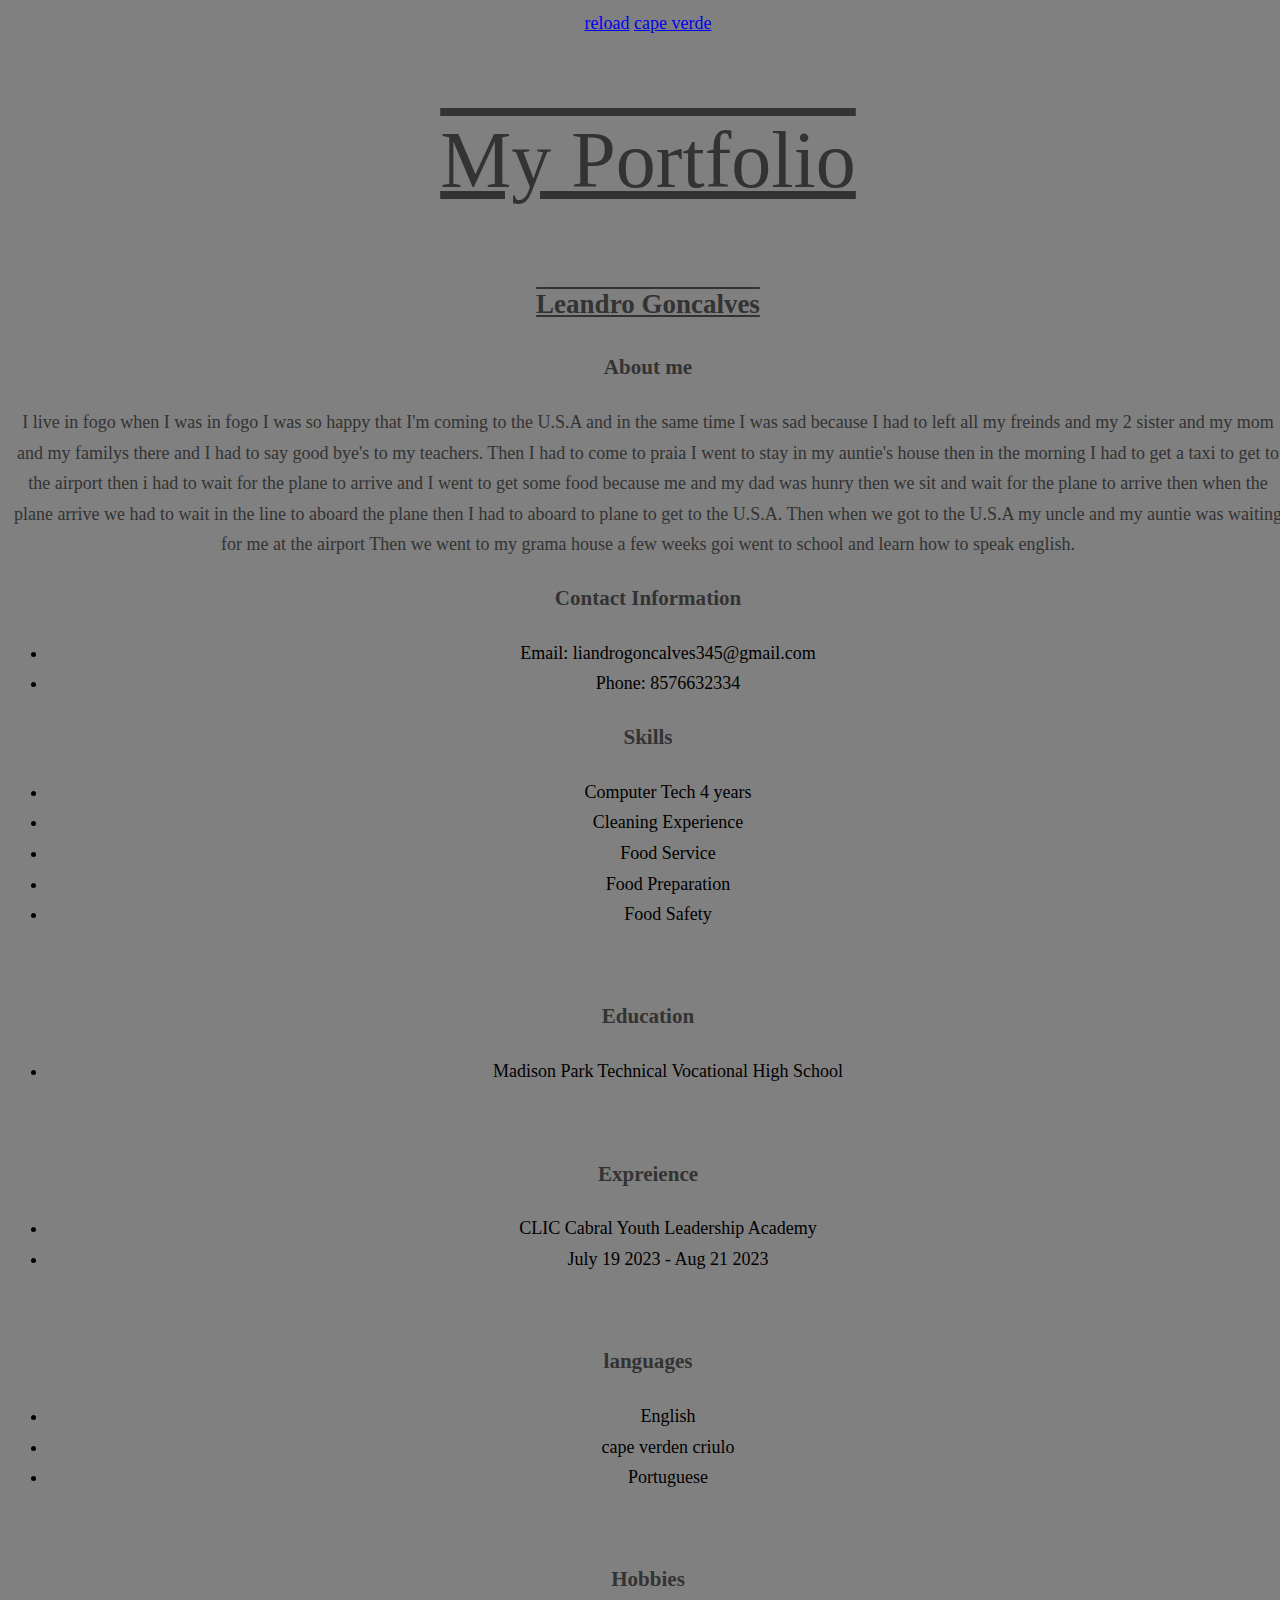
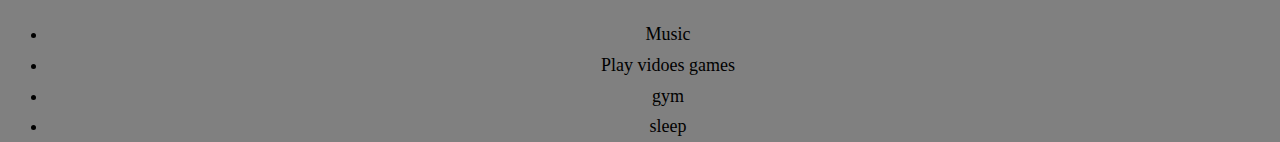
<file: index.html>
<!DOCTYPE html>
<html lang="en">

<head>
    <meta charset="utf-8">
    <meta name="viewport" content="width=device-width">
    <title>replit</title>
    <link href="style.css" rel="stylesheet" type="text/css" />
</head>

<body>
<nav>
    <a href="index.html">reload</a>
    <a href="2.index.html">cape verde</a>
</nav>
<h1>My Portfolio</h1>
<h2>Leandro Goncalves</h2>
<h3>About me</h3>
<p>I live in fogo when I was in fogo I was so happy that I'm coming to the U.S.A and in the same time I was sad because I had to left all my freinds and my 2 sister and my mom and my familys there and I had to say good bye's to my teachers. Then I had to come to praia I went to stay in my auntie's house then in the morning I had to get a taxi to get to the airport then i had to wait for the plane to arrive and I went to get some food because me and my dad was hunry then we sit and wait for the plane to arrive then when the plane arrive we had to wait in the line to aboard the plane then I had to aboard to plane to get to the U.S.A. Then when we got to the U.S.A my uncle and my auntie was waiting for me at the airport Then we went to my grama house a few weeks goi went to school and learn how to speak english.</p>
<h3>Contact Information</h3>
<ul>
    <li>Email: liandrogoncalves345@gmail.com</li>
    <li>Phone: 8576632334</li>
</ul>
<h3>Skills</h3>
<ul>
    <li> Computer Tech 4 years  </li>
    <li>Cleaning Experience</li>
    <li>Food Service</li>
    <li>Food Preparation</li>
    <li>Food Safety</li>
</ul>
<br>
<h3>Education</h3>
<ul>
    <li>Madison Park Technical Vocational High School</li>
</ul>
<br>
<h3>Expreience</h3>
<ul>
    <li>CLIC Cabral Youth Leadership Academy</li>
    <li>July 19 2023 - Aug 21 2023 </li>
</ul>
<br>
<h3>languages</h3>
<ul>
    <li>English</li>
    <li> cape verden criulo </li>
    <li>Portuguese</li>
</ul>
<br>
<h3>Hobbies</h3>
<ul>
    <li>Music</li>
    <li>Play vidoes games</li>
    <li>gym</li>
    <li>sleep</li>
</ul>

</body>

</html>
</file>
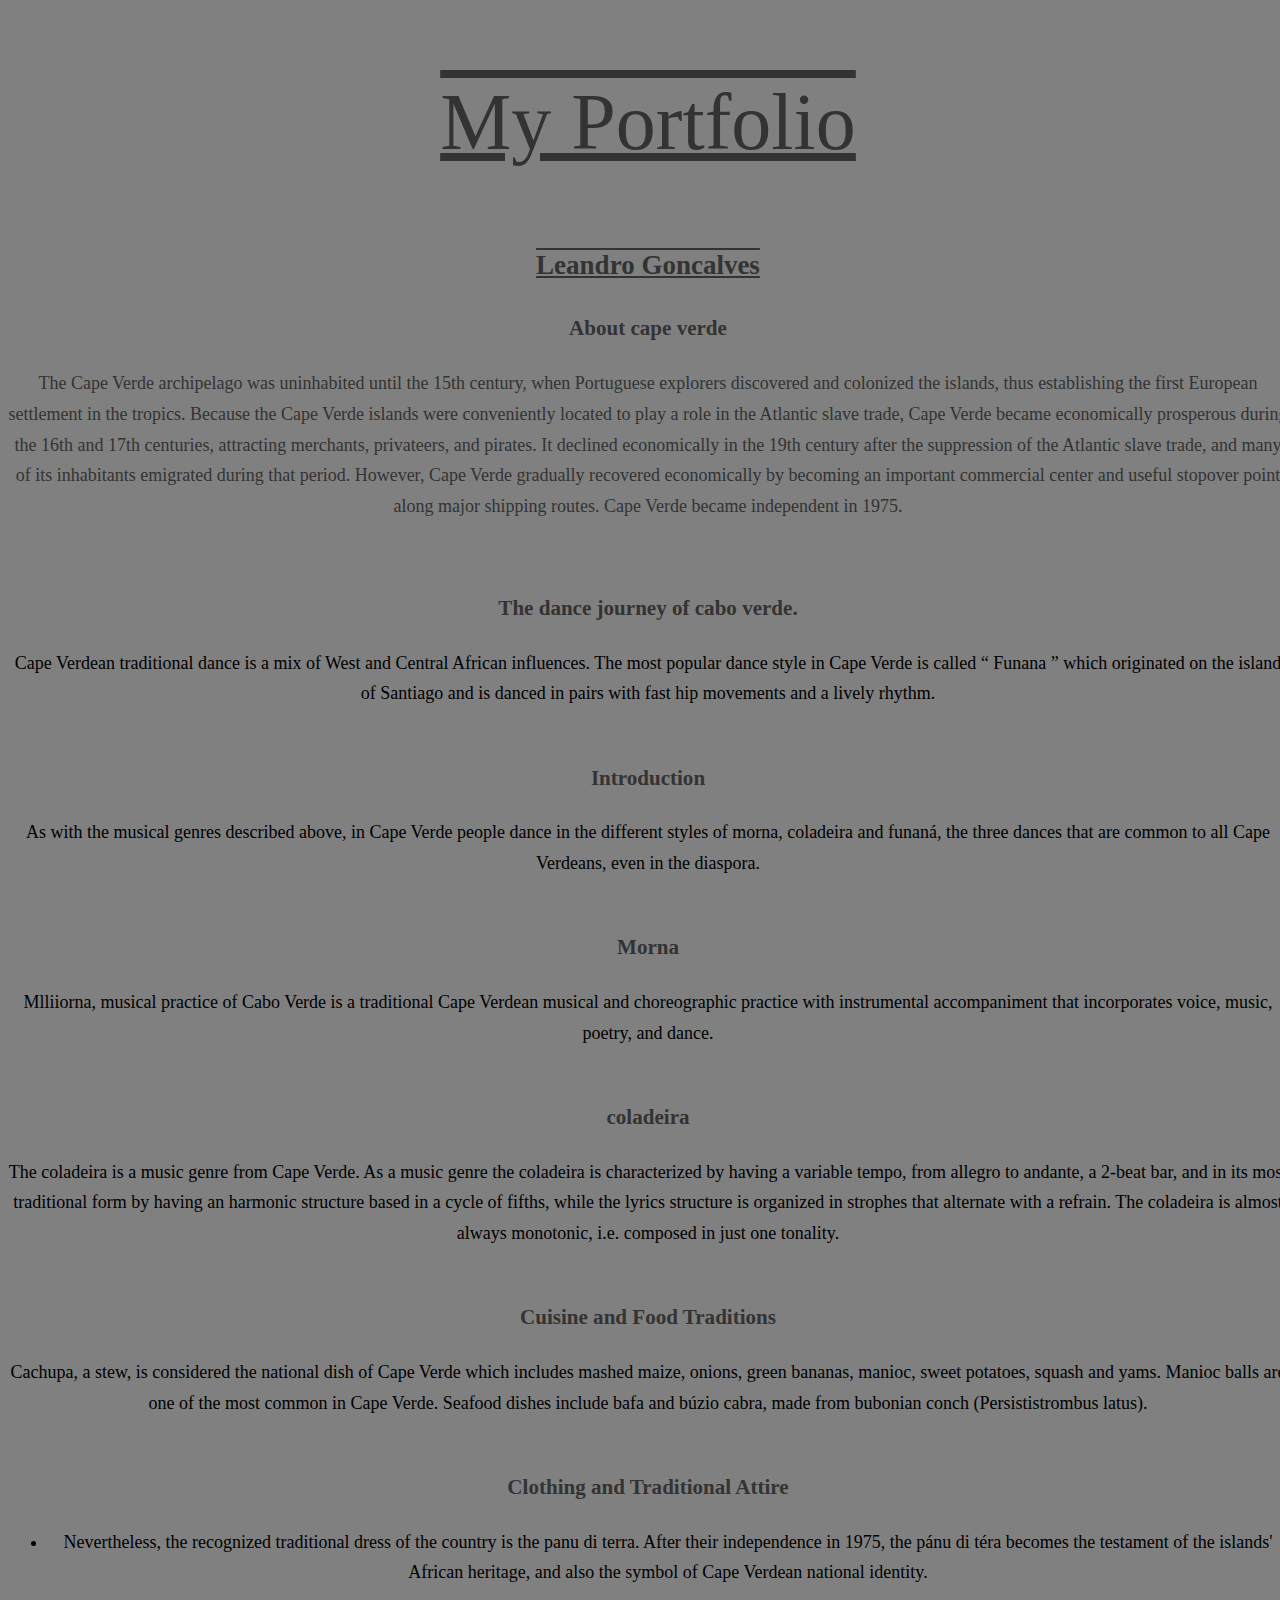
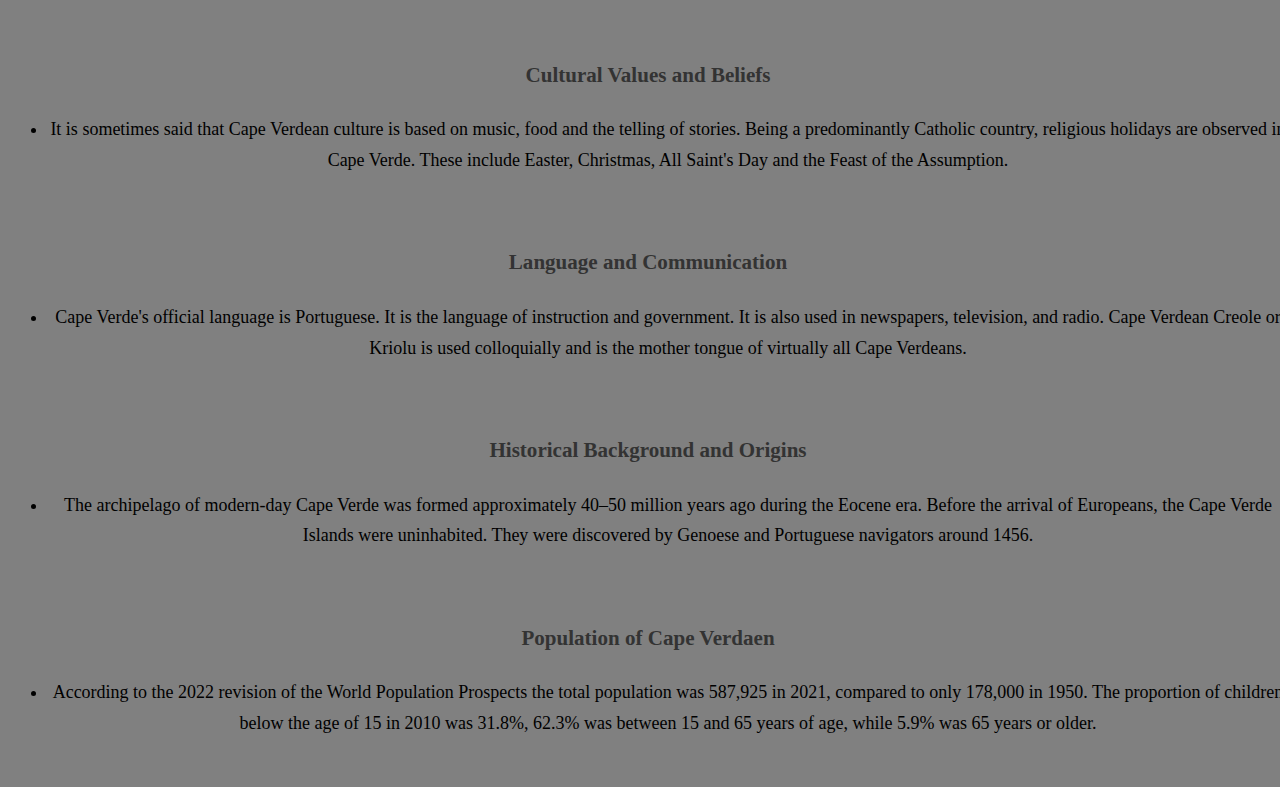
<file: 2.index.html>
<!DOCTYPE html>
<html lang="en">

    <head>
        <meta charset="utf-8">
        <meta name="viewport" content="width=device-width">
        <title>replit</title>
        <link href="style.css" rel="stylesheet" type="text/css"/>
    </head>

    <body>
    <h1>My Portfolio</h1>
    <h2>Leandro Goncalves</h2>
    <h3>About cape verde</h3>
    <p>The Cape Verde archipelago was uninhabited until the 15th century, when Portuguese explorers discovered and colonized
        the islands, thus establishing the first European settlement in the tropics. Because the Cape Verde islands were
        conveniently located to play a role in the Atlantic slave trade, Cape Verde became economically prosperous during
        the 16th and 17th centuries, attracting merchants, privateers, and pirates. It declined economically in the 19th
        century after the suppression of the Atlantic slave trade, and many of its inhabitants emigrated during that period.
        However, Cape Verde gradually recovered economically by becoming an important commercial center and useful stopover
        point along major shipping routes. Cape Verde became independent in 1975.</p>
    <br>
    <h3> The dance journey of cabo verde.</h3>
    <li>Cape Verdean traditional dance is a mix of West and Central African influences. The most popular dance style in Cape
        Verde is called “ Funana ” which originated on the island of Santiago and is danced in pairs with fast hip movements
        and a lively rhythm.
    </li>
    <br>
    <h3>Introduction</h3>
    <li>As with the musical genres described above, in Cape Verde people dance in the different styles of morna, coladeira
        and funaná, the three dances that are common to all Cape Verdeans, even in the diaspora.
    </li>
    <br>
    <h3>Morna</h3>
    <li>Mlliiorna, musical practice of Cabo Verde is a traditional Cape Verdean musical and choreographic practice with
        instrumental accompaniment that incorporates voice, music, poetry, and dance.
    </li>
    <br>
    <h3>coladeira</h3>
    <li>The coladeira is a music genre from Cape Verde. As a music genre the coladeira is characterized by having a variable
        tempo, from allegro to andante, a 2-beat bar, and in its most traditional form by having an harmonic structure based
        in a cycle of fifths, while the lyrics structure is organized in strophes that alternate with a refrain. The
        coladeira is almost always monotonic, i.e. composed in just one tonality.
    </li>
    <br>
    <h3>Cuisine and Food Traditions</h3>
    <li>Cachupa, a stew, is considered the national dish of Cape Verde which includes mashed maize, onions, green bananas,
        manioc, sweet potatoes, squash and yams. Manioc balls are one of the most common in Cape Verde. Seafood dishes
        include bafa and búzio cabra, made from bubonian conch (Persististrombus latus).
    </li>
    <br>
    <h3>Clothing and Traditional Attire</h3>
    <ul>
        <li>Nevertheless, the recognized traditional dress of the country is the panu di terra. After their independence in
            1975, the pánu di téra becomes the testament of the islands' African heritage, and also the symbol of Cape
            Verdean national identity.
        </li>
    </ul>
    <br>
    <h3>Cultural Values and Beliefs</h3>
    <ul>
        <li>It is sometimes said that Cape Verdean culture is based on music, food and the telling of stories. Being a
            predominantly Catholic country, religious holidays are observed in Cape Verde. These include Easter, Christmas,
            All
            Saint's Day and the Feast of the Assumption.
        </li>
    </ul>
    <br>
    <h3>Language and Communication</h3>
    <ul>
        <li>Cape Verde's official language is Portuguese. It is the language of instruction and government. It is also used
            in
            newspapers, television, and radio. Cape Verdean Creole or Kriolu is used colloquially and is the mother tongue
            of
            virtually all Cape Verdeans.
        </li>
    </ul>

    <br>
    <h3>Historical Background and Origins </h3>
    <ul>
        <li>The archipelago of modern-day Cape Verde was formed approximately 40–50 million years ago during the Eocene era.
            Before the arrival of Europeans, the Cape Verde Islands were uninhabited. They were discovered by Genoese and
            Portuguese navigators around 1456.
        </li>
    </ul>

    <br>
    <h3>Population of Cape Verdaen</h3>
    <ul>
        <li>According to the 2022 revision of the World Population Prospects the total population was 587,925 in 2021,
            compared
            to only 178,000 in 1950. The proportion of children below the age of 15 in 2010 was 31.8%, 62.3% was between 15
            and
            65 years of age, while 5.9% was 65 years or older.
        </li>
    </ul>
    <br/>
    </body>

</html>
</file>
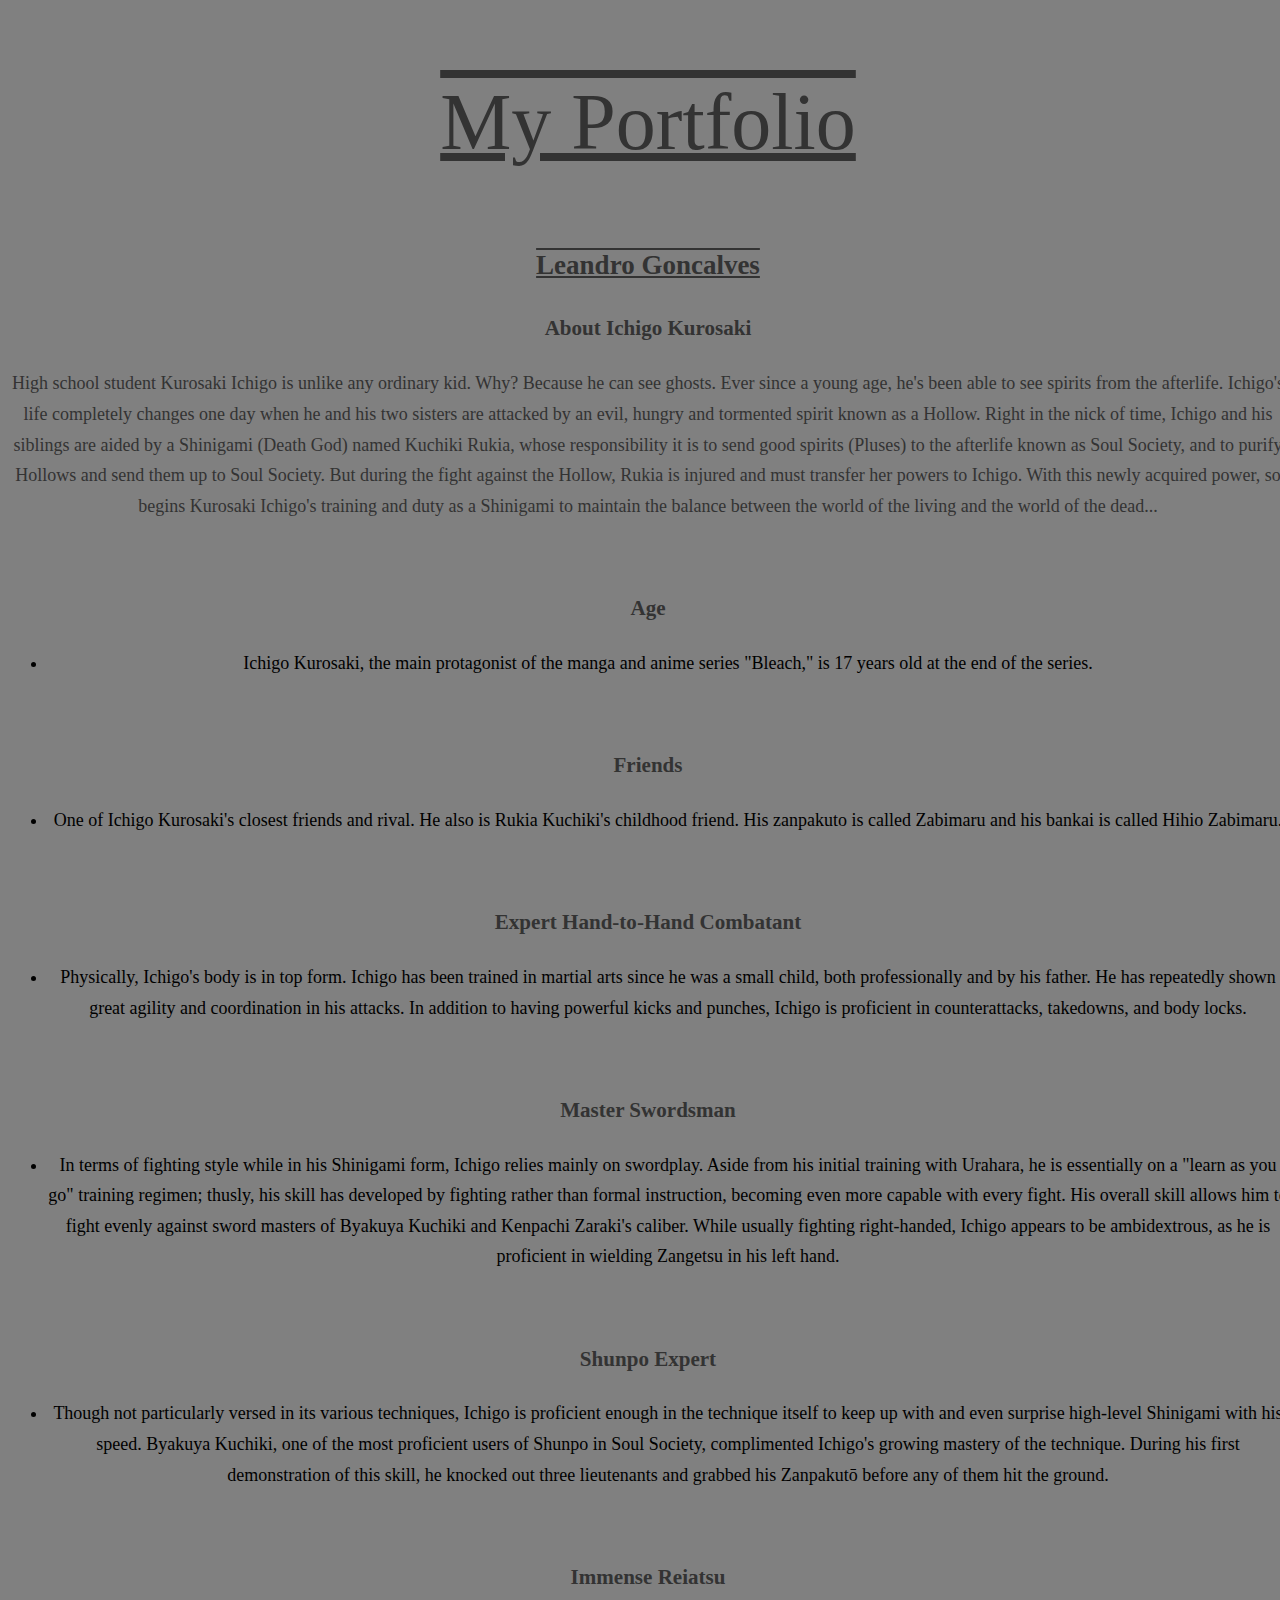
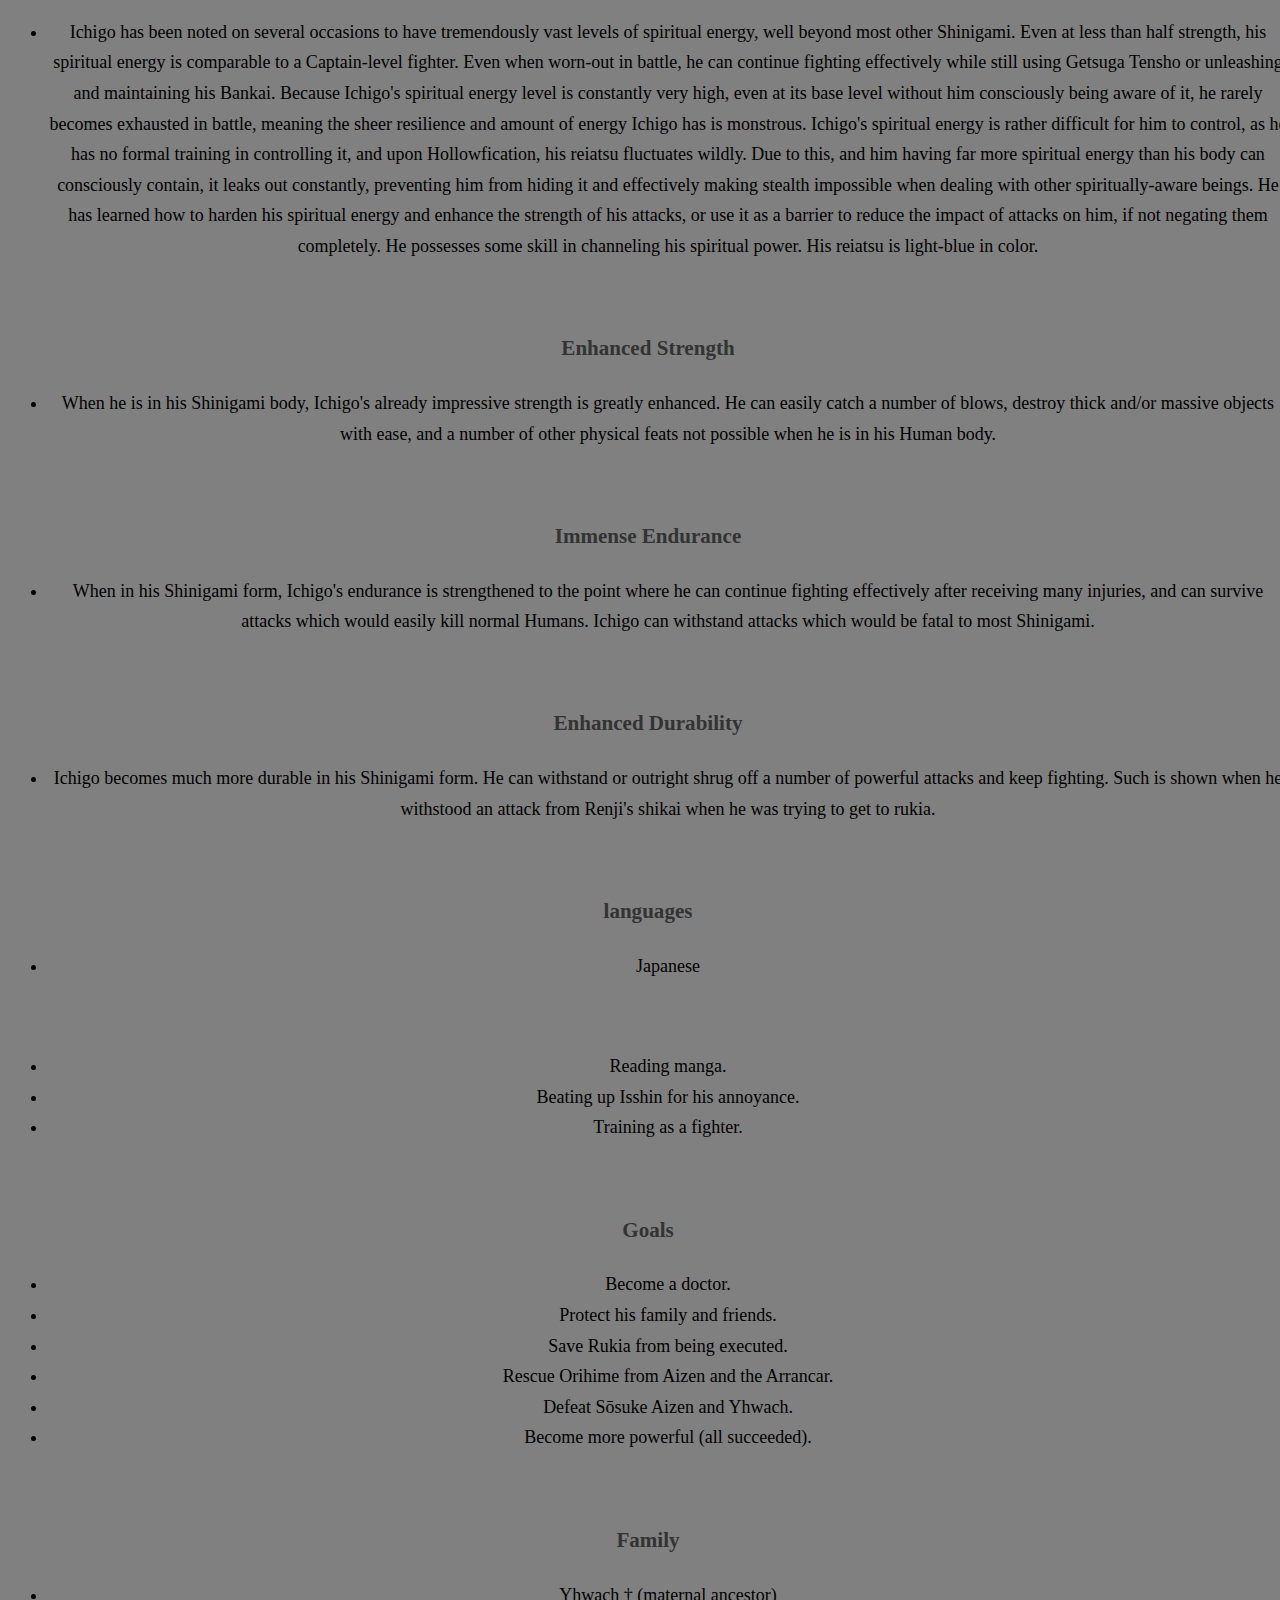
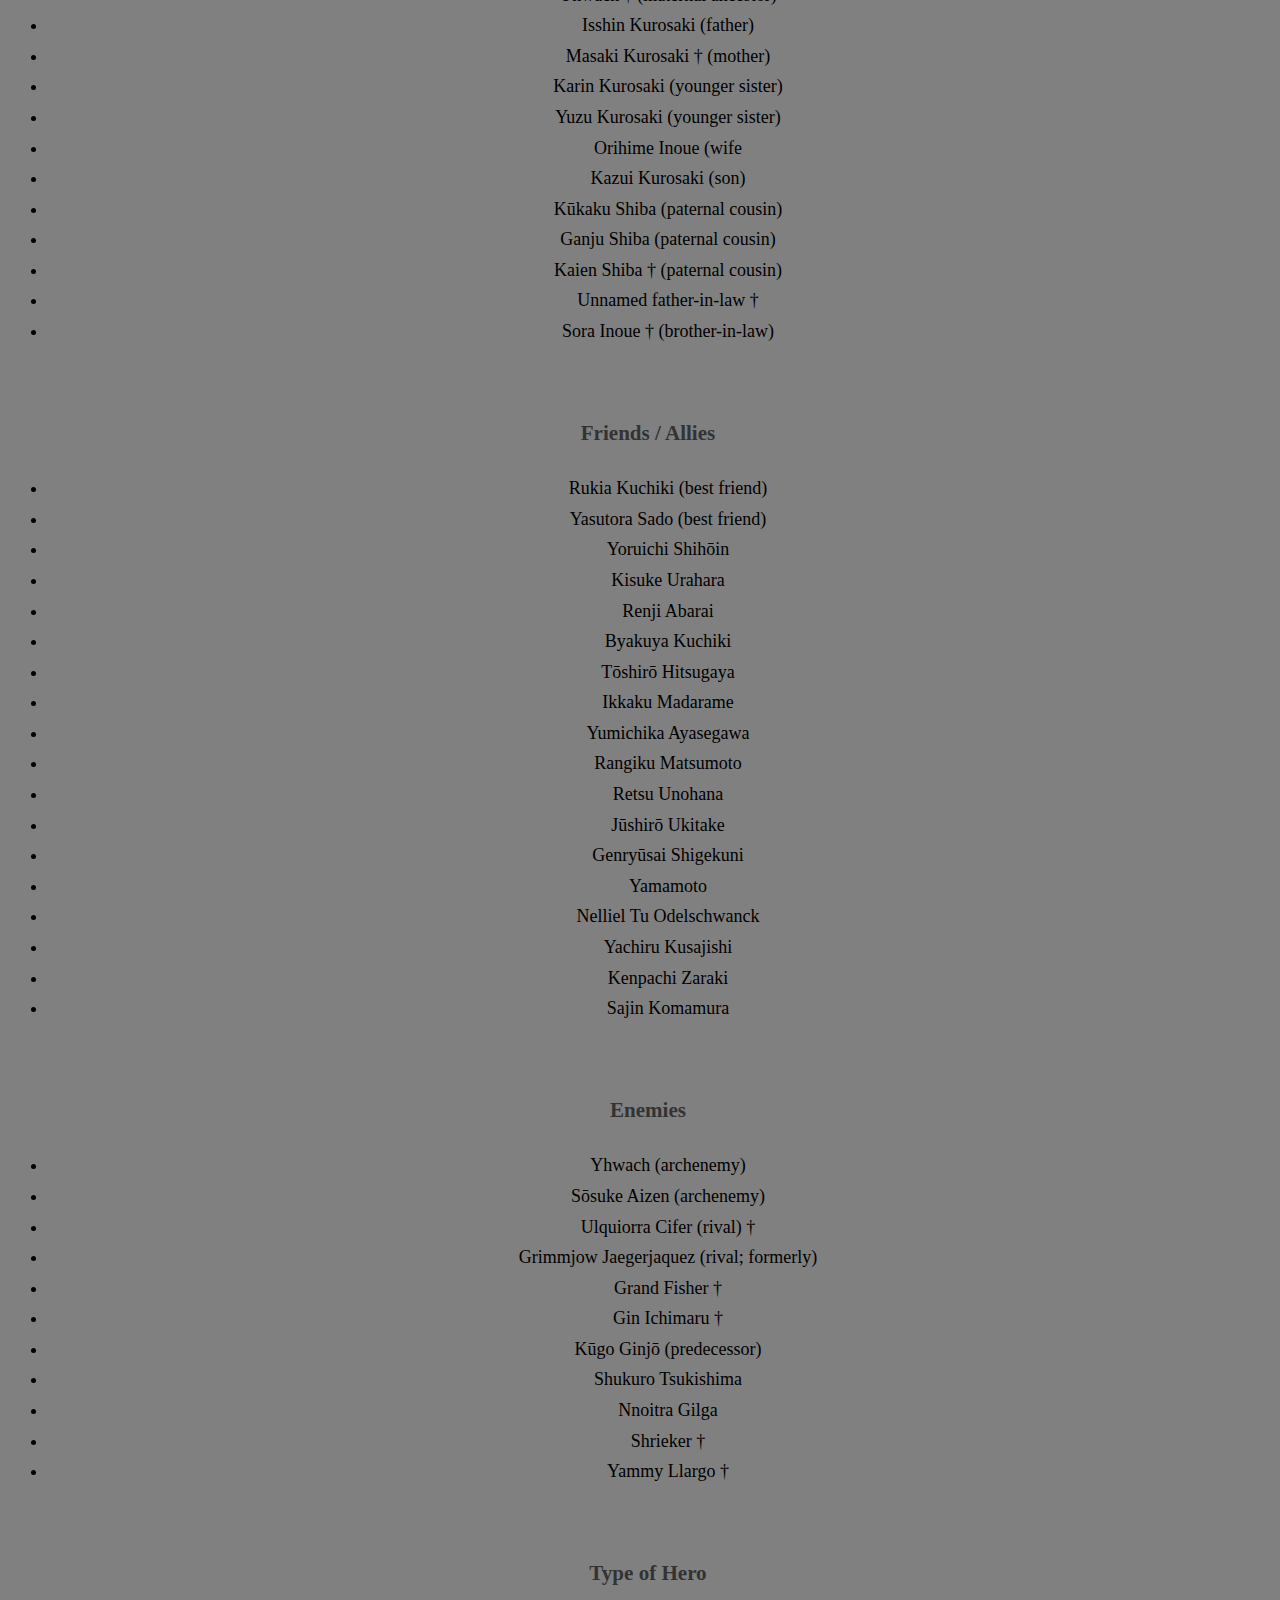
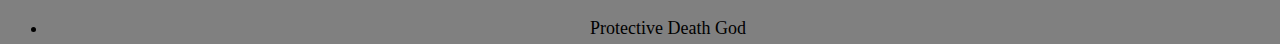
<file: 3.index.html>
<!DOCTYPE html>
<html lang="en">

<head>
    <meta charset="utf-8">
    <meta name="viewport" content="width=device-width">
    <title>replit</title>
    <link href="style.css" rel="stylesheet" type="text/css" />
</head>

<body>
<h1>My Portfolio</h1>
<h2>Leandro Goncalves</h2>
<h3>About Ichigo Kurosaki</h3>
<p>High school student Kurosaki Ichigo is unlike any ordinary kid. Why? Because he can see ghosts. Ever since a young age, he's been able to see spirits from the afterlife. Ichigo's life completely changes one day when he and his two sisters are attacked by an evil, hungry and tormented spirit known as a Hollow. Right in the nick of time, Ichigo and his siblings are aided by a Shinigami (Death God) named Kuchiki Rukia, whose responsibility it is to send good spirits (Pluses) to the afterlife known as Soul Society, and to purify Hollows and send them up to Soul Society. But during the fight against the Hollow, Rukia is injured and must transfer her powers to Ichigo. With this newly acquired power, so begins Kurosaki Ichigo's training and duty as a Shinigami to maintain the balance between the world of the living and the world of the dead...</p>
<br>
<h3>Age</h3>
<ul>
    <li>Ichigo Kurosaki, the main protagonist of the manga and anime series "Bleach," is 17 years old at the end of the series.</li>
</ul>
<br>
<h3>Friends</h3>
<ul>
    <li>One of Ichigo Kurosaki's closest friends and rival. He also is Rukia Kuchiki's childhood friend. His zanpakuto is called Zabimaru and his bankai is called Hihio Zabimaru.</li>
</ul>
<br>
<h3>Expert Hand-to-Hand Combatant</h3>
<ul>
    <li>Physically, Ichigo's body is in top form. Ichigo has been trained in martial arts since he was a small child, both professionally and by his father. He has repeatedly shown great agility and coordination in his attacks. In addition to having powerful kicks and punches, Ichigo is proficient in counterattacks, takedowns, and body locks.</li>
</ul>
<br>
<h3>Master Swordsman</h3>
<ul>
    <li>In terms of fighting style while in his Shinigami form, Ichigo relies mainly on swordplay. Aside from his initial training with Urahara, he is essentially on a "learn as you go" training regimen; thusly, his skill has developed by fighting rather than formal instruction, becoming even more capable with every fight. His overall skill allows him to fight evenly against sword masters of Byakuya Kuchiki and Kenpachi Zaraki's caliber. While usually fighting right-handed, Ichigo appears to be ambidextrous, as he is proficient in wielding Zangetsu in his left hand.</li>
</ul>
<br>
<h3>Shunpo Expert</h3>
<ul>
    <li>Though not particularly versed in its various techniques, Ichigo is proficient enough in the technique itself to keep up with and even surprise high-level Shinigami with his speed. Byakuya Kuchiki, one of the most proficient users of Shunpo in Soul Society, complimented Ichigo's growing mastery of the technique. During his first demonstration of this skill, he knocked out three lieutenants and grabbed his Zanpakutō before any of them hit the ground.</li>
</ul>
<br>
<h3>Immense Reiatsu</h3>
<ul>
    <li>Ichigo has been noted on several occasions to have tremendously vast levels of spiritual energy, well beyond most other Shinigami. Even at less than half strength, his spiritual energy is comparable to a Captain-level fighter. Even when worn-out in battle, he can continue fighting effectively while still using Getsuga Tensho or unleashing and maintaining his Bankai. Because Ichigo's spiritual energy level is constantly very high, even at its base level without him consciously being aware of it, he rarely becomes exhausted in battle, meaning the sheer resilience and amount of energy Ichigo has is monstrous. Ichigo's spiritual energy is rather difficult for him to control, as he has no formal training in controlling it, and upon Hollowfication, his reiatsu fluctuates wildly. Due to this, and him having far more spiritual energy than his body can consciously contain, it leaks out constantly, preventing him from hiding it and effectively making stealth impossible when dealing with other spiritually-aware beings. He has learned how to harden his spiritual energy and enhance the strength of his attacks, or use it as a barrier to reduce the impact of attacks on him, if not negating them completely. He possesses some skill in channeling his spiritual power. His reiatsu is light-blue in color.
    </li>
</ul>
<br>
<h3>Enhanced Strength</h3>
<ul>
    <li>When he is in his Shinigami body, Ichigo's already impressive strength is greatly enhanced.  He can easily catch a number of blows, destroy thick and/or massive objects with ease, and a number of other physical feats not possible when he is in his Human body.
    </li>
</ul>
<br>
<h3>Immense Endurance</h3>
<ul>
    <li>When in his Shinigami form, Ichigo's endurance is strengthened to the point where he can continue fighting effectively after receiving many injuries, and can survive attacks which would easily kill normal Humans. Ichigo can withstand attacks which would be fatal to most Shinigami.</li>
</ul>
<br>
<h3>Enhanced Durability</h3>
<ul>
    <li> Ichigo becomes much more durable in his Shinigami form. He can withstand or outright shrug off a number of powerful attacks and keep fighting. Such is shown when he withstood an attack from Renji's shikai when he was trying to get to rukia.
    </li>
</ul>
<br>
<h3>languages</h3>
<ul>
    <li>Japanese</li>
</ul>
<br>
<h3></h3>
<ul>
    <li>Reading manga.</li>
    <li>Beating up Isshin for his annoyance.</li>
    <li>Training as a fighter.</li>
</ul>
<br>
<h3>Goals</h3>
<ul>
    <li>Become a doctor.</li>
    <li>Protect his family and friends.</li>
    <li>Save Rukia from being executed.</li>
    <li>Rescue Orihime from Aizen and the Arrancar.</li>
    <li>Defeat Sōsuke Aizen and Yhwach.</li>
    <li>Become more powerful (all succeeded).</li>
</ul>
<br>
<h3>Family</h3>
<ul>
    <li>Yhwach † (maternal ancestor)</li>
    <li>Isshin Kurosaki (father)</li>
    <li>Masaki Kurosaki † (mother)</li>
    <li>Karin Kurosaki (younger sister)</li>
    <li>Yuzu Kurosaki (younger sister)</li>
    <li>Orihime Inoue (wife</li>
    <li>Kazui Kurosaki (son)</li>
    <li>Kūkaku Shiba (paternal cousin)</li>
    <li>Ganju Shiba (paternal cousin)</li>
    <li>Kaien Shiba † (paternal cousin)</li>
    <li>Unnamed father-in-law †</li>
    <li>Sora Inoue † (brother-in-law)</li>
</ul>
<br>
<h3>Friends / Allies</h3>
<ul>
    <li>Rukia Kuchiki (best friend)</li>
    <li>Yasutora Sado (best friend)</li>
    <li>Yoruichi Shihōin</li>
    <li>Kisuke Urahara</li>
    <li>Renji Abarai</li>
    <li>Byakuya Kuchiki</li>
    <li>Tōshirō Hitsugaya</li>
    <li>Ikkaku Madarame</li>
    <li>Yumichika Ayasegawa</li>
    <li>Rangiku Matsumoto</li>
    <li>Retsu Unohana</li>
    <li>Jūshirō Ukitake</li>
    <li>Genryūsai Shigekuni</li>
    <li>Yamamoto</li>
    <li>Nelliel Tu Odelschwanck</li>
    <li>Yachiru Kusajishi</li>
    <li>Kenpachi Zaraki</li>
    <li>Sajin Komamura</li>
</ul>
<br>
<h3>Enemies</h3>
<ul>
    <li>Yhwach (archenemy)</li>
    <li>Sōsuke Aizen (archenemy)</li>
    <li>Ulquiorra Cifer (rival) †</li>
    <li>Grimmjow Jaegerjaquez (rival; formerly)</li>
    <li>Grand Fisher †</li>
    <li>Gin Ichimaru †</li>
    <li>Kūgo Ginjō (predecessor)</li>
    <li>Shukuro Tsukishima</li>
    <li>Nnoitra Gilga</li>
    <li>Shrieker †</li>
    <li>Yammy Llargo †</li>
</ul>
<br>
<h3>Type of Hero</h3>
<ul>
    <li>Protective Death God</li>
</ul>
</body>

</html>
</file>
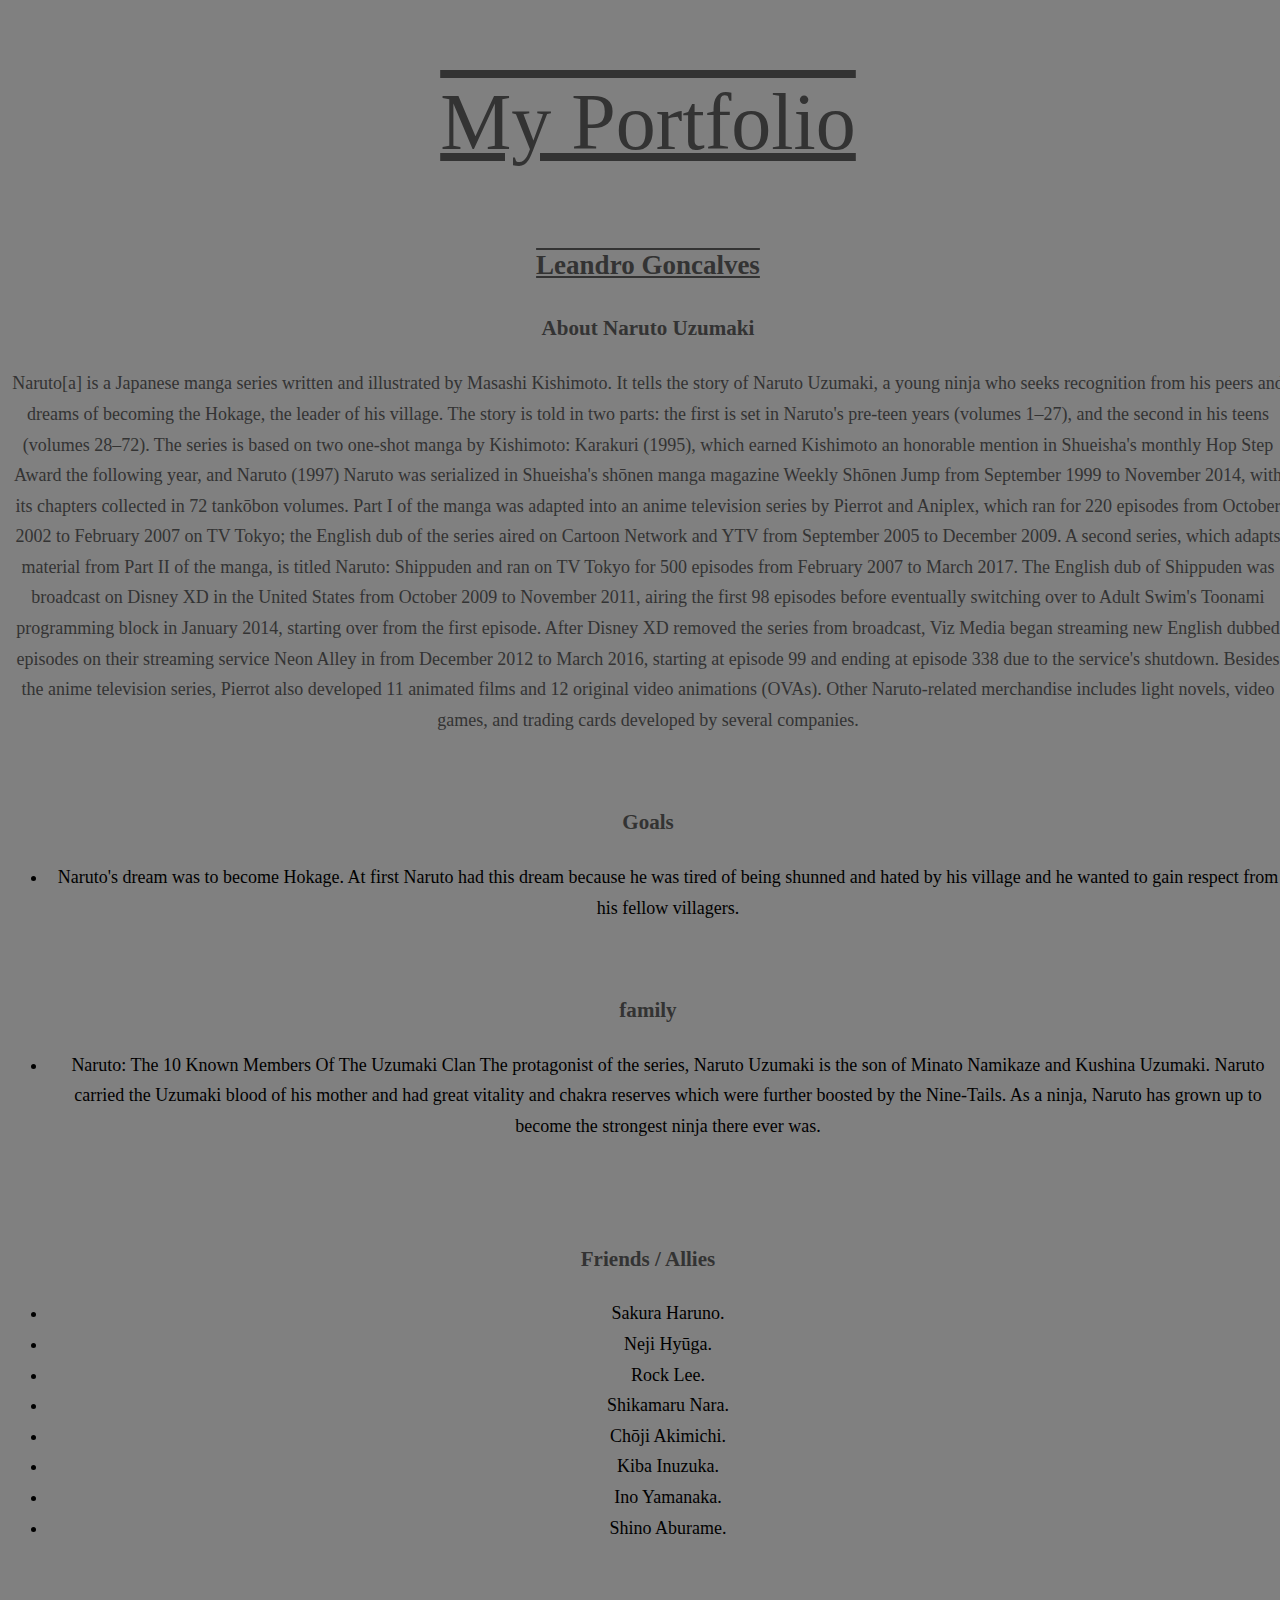
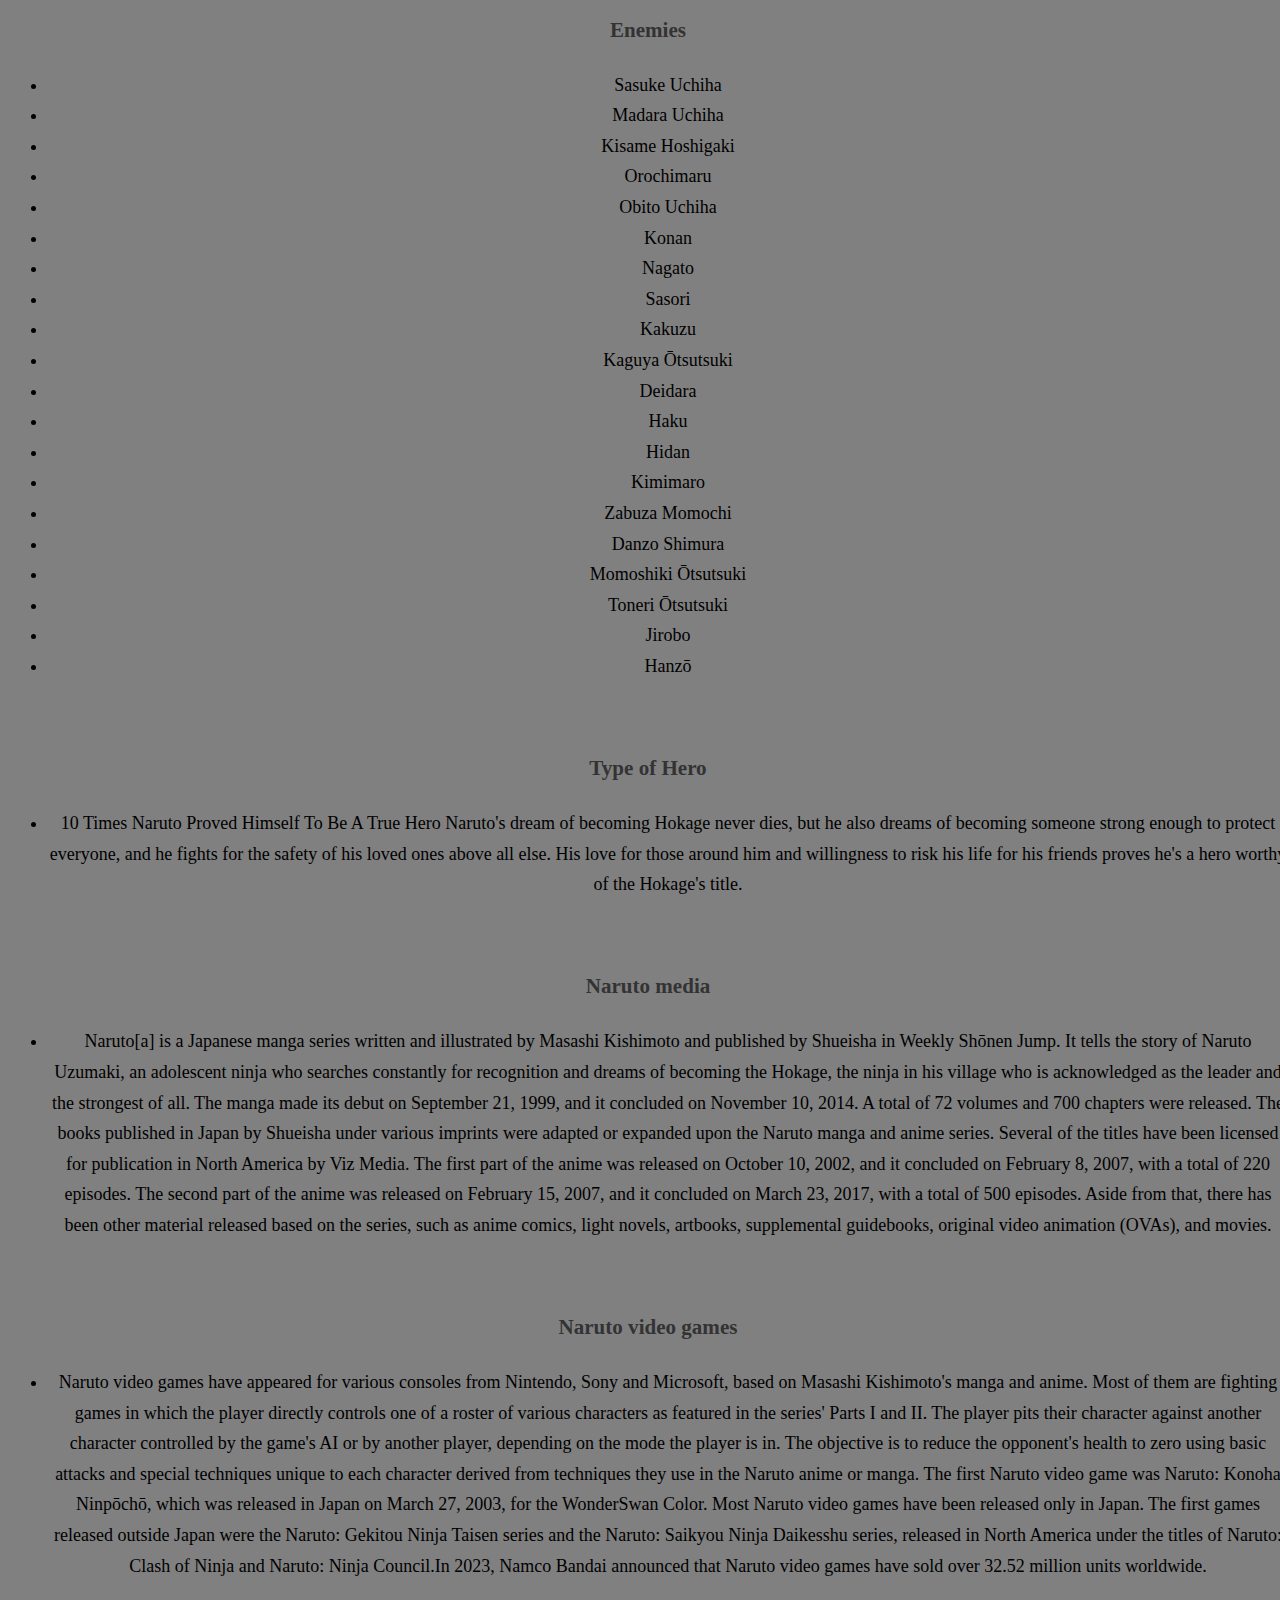
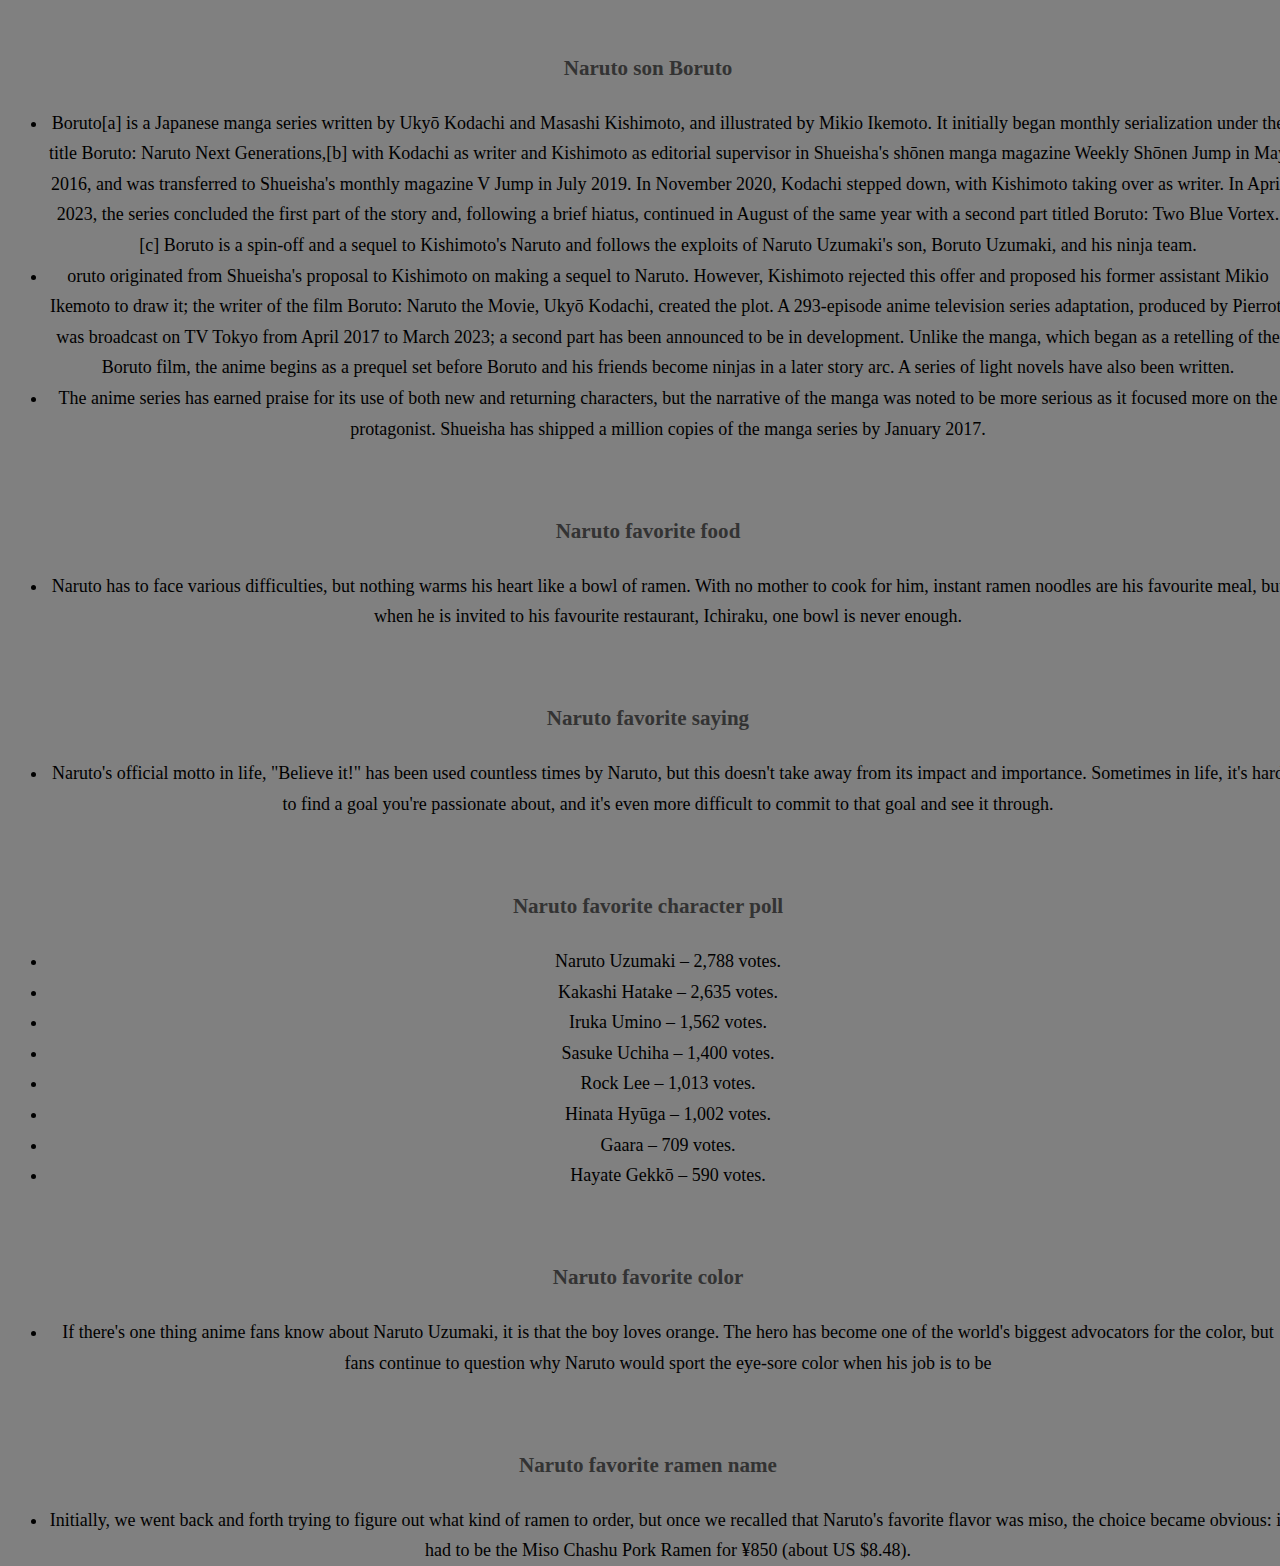
<file: 4.index.html>
<!DOCTYPE html>
<html lang="en">

<head>
    <meta charset="utf-8">
    <meta name="viewport" content="width=device-width">
    <title>replit</title>
    <link href="style.css" rel="stylesheet" type="text/css" />
</head>

<body>
<h1>My Portfolio</h1>
<h2>Leandro Goncalves</h2>
<h3>About Naruto Uzumaki</h3>
<p>Naruto[a] is a Japanese manga series written and illustrated by Masashi Kishimoto. It tells the story of Naruto Uzumaki, a young ninja who seeks recognition from his peers and dreams of becoming the Hokage, the leader of his village. The story is told in two parts: the first is set in Naruto's pre-teen years (volumes 1–27), and the second in his teens (volumes 28–72). The series is based on two one-shot manga by Kishimoto: Karakuri (1995), which earned Kishimoto an honorable mention in Shueisha's monthly Hop Step Award the following year, and Naruto (1997)
    Naruto was serialized in Shueisha's shōnen manga magazine Weekly Shōnen Jump from September 1999 to November 2014, with its chapters collected in 72 tankōbon volumes. Part I of the manga was adapted into an anime television series by Pierrot and Aniplex, which ran for 220 episodes from October 2002 to February 2007 on TV Tokyo; the English dub of the series aired on Cartoon Network and YTV from September 2005 to December 2009. A second series, which adapts material from Part II of the manga, is titled Naruto: Shippuden and ran on TV Tokyo for 500 episodes from February 2007 to March 2017. The English dub of Shippuden was broadcast on Disney XD in the United States from October 2009 to November 2011, airing the first 98 episodes before eventually switching over to Adult Swim's Toonami programming block in January 2014, starting over from the first episode. After Disney XD removed the series from broadcast, Viz Media began streaming new English dubbed episodes on their streaming service Neon Alley in from December 2012 to March 2016, starting at episode 99 and ending at episode 338 due to the service's shutdown. Besides the anime television series, Pierrot also developed 11 animated films and 12 original video animations (OVAs). Other Naruto-related merchandise includes light novels, video games, and trading cards developed by several companies.</p>
<br/>
<h3>Goals</h3>
<ul>
    <li>Naruto's dream was to become Hokage. At first Naruto had this dream because he was tired of being shunned and hated by his village and he wanted to gain respect from his fellow villagers.</li>
</ul>
<br/>
<h3>family</h3>
<ul>
    <li>
        Naruto: The 10 Known Members Of The Uzumaki Clan
        The protagonist of the series, Naruto Uzumaki is the son of Minato Namikaze and Kushina Uzumaki. Naruto carried the Uzumaki blood of his mother and had great vitality and chakra reserves which were further boosted by the Nine-Tails. As a ninja, Naruto has grown up to become the strongest ninja there ever was.</li>
</ul>
<br/>
<br/>
<h3>Friends / Allies</h3>
<ul>
    <li>Sakura Haruno.</li>
    <li>Neji Hyūga.</li>
    <li>Rock Lee.</li>
    <li>Shikamaru Nara.</li>
    <li>Chōji Akimichi.</li>
    <li>Kiba Inuzuka.</li>
    <li>Ino Yamanaka.</li>
    <li>Shino Aburame.</li>
</ul>
<br>
<h3>Enemies</h3>
<ul>
    <li>Sasuke Uchiha</li>
    <li>Madara Uchiha</li>
    <li>Kisame Hoshigaki</li>
    <li>Orochimaru</li>
    <li>Obito Uchiha</li>
    <li>Konan</li>
    <li>Nagato</li>
    <li>Sasori</li>
    <li>Kakuzu</li>
    <li>Kaguya Ōtsutsuki</li>
    <li>Deidara</li>
    <li>Haku</li>
    <li>Hidan</li>
    <li>Kimimaro</li>
    <li>Zabuza Momochi</li>
    <li>Danzo Shimura</li>
    <li>Momoshiki Ōtsutsuki</li>
    <li>Toneri Ōtsutsuki</li>
    <li>Jirobo</li>
    <li>Hanzō</li>
</ul>
<br>
<h3>Type of Hero</h3>
<ul>
    <li>
        10 Times Naruto Proved Himself To Be A True Hero
        Naruto's dream of becoming Hokage never dies, but he also dreams of becoming someone strong enough to protect everyone, and he fights for the safety of his loved ones above all else. His love for those around him and willingness to risk his life for his friends proves he's a hero worthy of the Hokage's title.</li>
</ul>
<br>
<h3>Naruto media</h3>
<ul>
    <li>Naruto[a] is a Japanese manga series written and illustrated by Masashi Kishimoto and published by Shueisha in Weekly Shōnen Jump. It tells the story of Naruto Uzumaki, an adolescent ninja who searches constantly for recognition and dreams of becoming the Hokage, the ninja in his village who is acknowledged as the leader and the strongest of all. The manga made its debut on September 21, 1999, and it concluded on November 10, 2014. A total of 72 volumes and 700 chapters were released. The books published in Japan by Shueisha under various imprints were adapted or expanded upon the Naruto manga and anime series. Several of the titles have been licensed for publication in North America by Viz Media. The first part of the anime was released on October 10, 2002, and it concluded on February 8, 2007, with a total of 220 episodes. The second part of the anime was released on February 15, 2007, and it concluded on March 23, 2017, with a total of 500 episodes. Aside from that, there has been other material released based on the series, such as anime comics, light novels, artbooks, supplemental guidebooks, original video animation (OVAs), and movies.</li>
</ul>
<br>
<h3>Naruto video games</h3>
<ul>
    <li>Naruto video games have appeared for various consoles from Nintendo, Sony and Microsoft, based on Masashi Kishimoto's manga and anime. Most of them are fighting games in which the player directly controls one of a roster of various characters as featured in the series' Parts I and II. The player pits their character against another character controlled by the game's AI or by another player, depending on the mode the player is in. The objective is to reduce the opponent's health to zero using basic attacks and special techniques unique to each character derived from techniques they use in the Naruto anime or manga. The first Naruto video game was Naruto: Konoha Ninpōchō, which was released in Japan on March 27, 2003, for the WonderSwan Color. Most Naruto video games have been released only in Japan. The first games released outside Japan were the Naruto: Gekitou Ninja Taisen series and the Naruto: Saikyou Ninja Daikesshu series, released in North America under the titles of Naruto: Clash of Ninja and Naruto: Ninja Council.In 2023, Namco Bandai announced that Naruto video games have sold over 32.52 million units worldwide.
    </li>
</ul>
<br>
<h3>Naruto son Boruto</h3>
<ul>
    <li>Boruto[a] is a Japanese manga series written by Ukyō Kodachi and Masashi Kishimoto, and illustrated by Mikio Ikemoto. It initially began monthly serialization under the title Boruto: Naruto Next Generations,[b] with Kodachi as writer and Kishimoto as editorial supervisor in Shueisha's shōnen manga magazine Weekly Shōnen Jump in May 2016, and was transferred to Shueisha's monthly magazine V Jump in July 2019. In November 2020, Kodachi stepped down, with Kishimoto taking over as writer. In April 2023, the series concluded the first part of the story and, following a brief hiatus, continued in August of the same year with a second part titled Boruto: Two Blue Vortex.[c] Boruto is a spin-off and a sequel to Kishimoto's Naruto and follows the exploits of Naruto Uzumaki's son, Boruto Uzumaki, and his ninja team.</li>
    <li>oruto originated from Shueisha's proposal to Kishimoto on making a sequel to Naruto. However, Kishimoto rejected this offer and proposed his former assistant Mikio Ikemoto to draw it; the writer of the film Boruto: Naruto the Movie, Ukyō Kodachi, created the plot. A 293-episode anime television series adaptation, produced by Pierrot, was broadcast on TV Tokyo from April 2017 to March 2023; a second part has been announced to be in development. Unlike the manga, which began as a retelling of the Boruto film, the anime begins as a prequel set before Boruto and his friends become ninjas in a later story arc. A series of light novels have also been written.</li>
    <li>The anime series has earned praise for its use of both new and returning characters, but the narrative of the manga was noted to be more serious as it focused more on the protagonist. Shueisha has shipped a million copies of the manga series by January 2017.</li>
</ul>
<br>
<h3>Naruto favorite food</h3>
<ul>
    <li>Naruto has to face various difficulties, but nothing warms his heart like a bowl of ramen. With no mother to cook for him, instant ramen noodles are his favourite meal, but when he is invited to his favourite restaurant, Ichiraku, one bowl is never enough.</li>
</ul>
<br>
<h3>Naruto favorite saying</h3>
<ul>
    <li>Naruto's official motto in life, "Believe it!" has been used countless times by Naruto, but this doesn't take away from its impact and importance. Sometimes in life, it's hard to find a goal you're passionate about, and it's even more difficult to commit to that goal and see it through.</li>
</ul>
<br>
<h3>Naruto favorite character poll</h3>
<ul>
    <li>Naruto Uzumaki – 2,788 votes.</li>
    <li>Kakashi Hatake – 2,635 votes.</li>
    <li>Iruka Umino – 1,562 votes.</li>
    <li>Sasuke Uchiha – 1,400 votes.</li>
    <li>Rock Lee – 1,013 votes.</li>
    <li>Hinata Hyūga – 1,002 votes.</li>
    <li>Gaara – 709 votes.</li>
    <li>Hayate Gekkō – 590 votes.</li>
</ul>
<br>
<h3>Naruto favorite color</h3>
<ul>
    <li>If there's one thing anime fans know about Naruto Uzumaki, it is that the boy loves orange. The hero has become one of the world's biggest advocators for the color, but fans continue to question why Naruto would sport the eye-sore color when his job is to be</li>
</ul>
<br>
<h3>Naruto favorite ramen name</h3>
<ul>
    <li>Initially, we went back and forth trying to figure out what kind of ramen to order, but once we recalled that Naruto's favorite flavor was miso, the choice became obvious: it had to be the Miso Chashu Pork Ramen for ¥850 (about US $8.48).</li>
</ul>
</body>

</html>
</file>
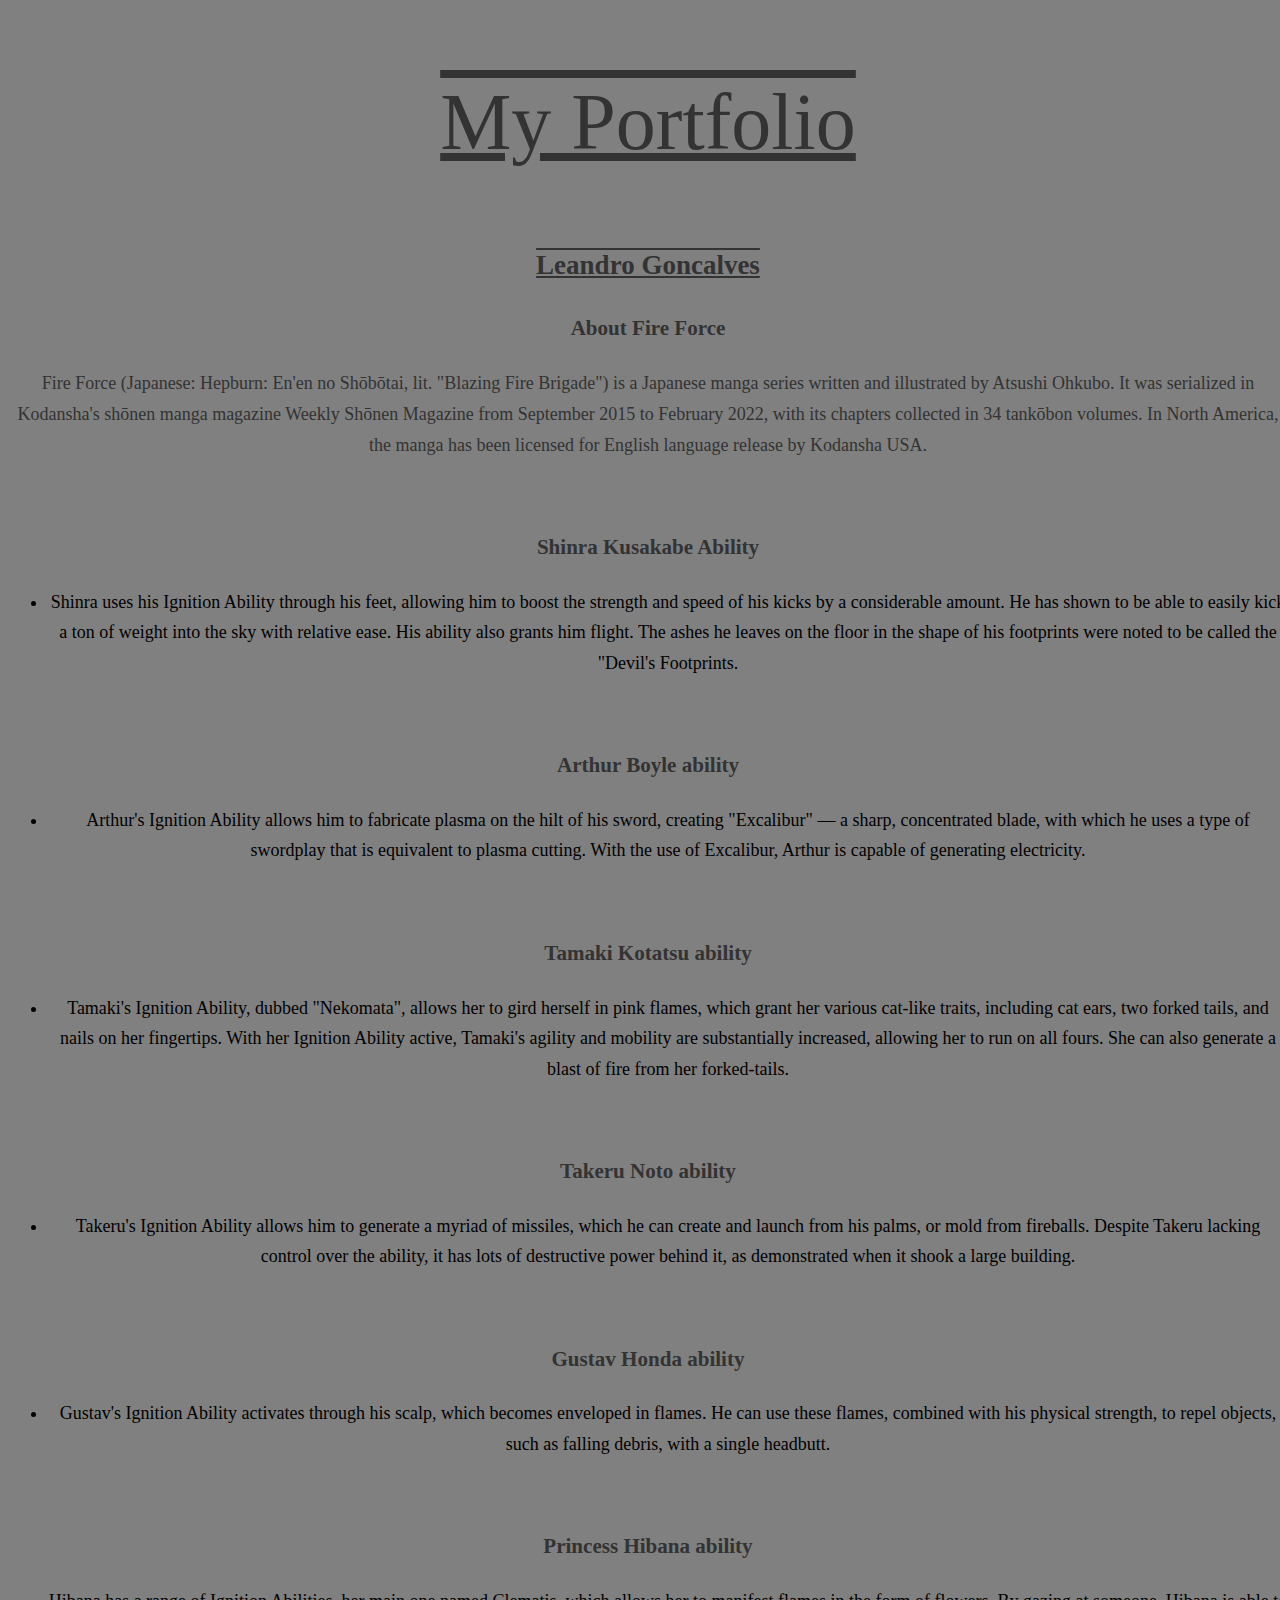
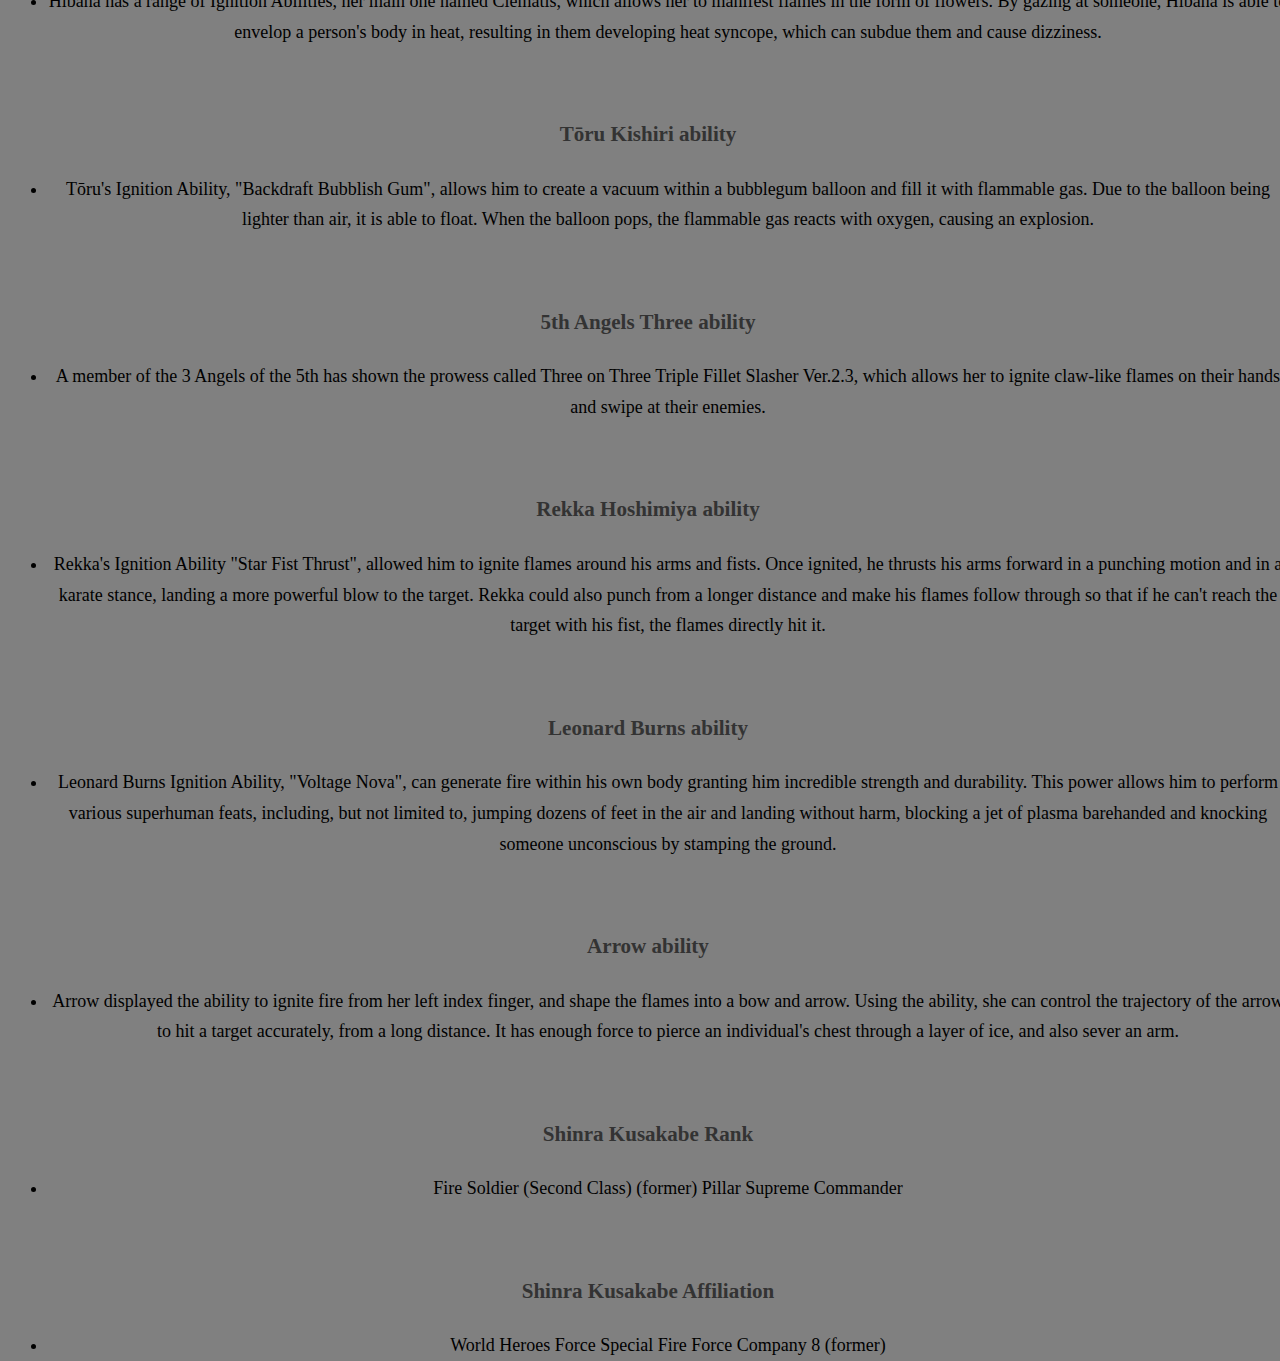
<file: 5.index.html>
<!DOCTYPE html>
<html lang="en">

<head>
    <meta charset="utf-8">
    <meta name="viewport" content="width=device-width">
    <title>replit</title>
    <link href="style.css" rel="stylesheet" type="text/css" />
</head>

<body>
<h1>My Portfolio</h1>
<h2>Leandro Goncalves</h2>
<h3>About Fire Force</h3>
<p>Fire Force (Japanese: Hepburn: En'en no Shōbōtai, lit. "Blazing Fire Brigade") is a Japanese manga series written and illustrated by Atsushi Ohkubo. It was serialized in Kodansha's shōnen manga magazine Weekly Shōnen Magazine from September 2015 to February 2022, with its chapters collected in 34 tankōbon volumes. In North America, the manga has been licensed for English language release by Kodansha USA.</p>
<br>
<h3>Shinra Kusakabe Ability</h3>
<ul>
    <li>Shinra uses his Ignition Ability through his feet, allowing him to boost the strength and speed of his kicks by a considerable amount. He has shown to be able to easily kick a ton of weight into the sky with relative ease. His ability also grants him flight. The ashes he leaves on the floor in the shape of his footprints were noted to be called the "Devil's Footprints.</li>
</ul>
<br>
<h3>Arthur Boyle ability</h3>
<ul>
    <li>Arthur's Ignition Ability allows him to fabricate plasma on the hilt of his sword, creating "Excalibur" — a sharp, concentrated blade, with which he uses a type of swordplay that is equivalent to plasma cutting. With the use of Excalibur, Arthur is capable of generating electricity.</li>
</ul>
<br>
<h3>Tamaki Kotatsu ability</h3>
<ul>
    <li>Tamaki's Ignition Ability, dubbed "Nekomata", allows her to gird herself in pink flames, which grant her various cat-like traits, including cat ears, two forked tails, and nails on her fingertips. With her Ignition Ability active, Tamaki's agility and mobility are substantially increased, allowing her to run on all fours. She can also generate a blast of fire from her forked-tails.</li>
</ul>
<br>
<h3>Takeru Noto ability</h3>
<ul>
    <li>Takeru's Ignition Ability allows him to generate a myriad of missiles, which he can create and launch from his palms, or mold from fireballs. Despite Takeru lacking control over the ability, it has lots of destructive power behind it, as demonstrated when it shook a large building.</li>
</ul>
<br>
<h3>Gustav Honda ability</h3>
<ul>
    <li>Gustav's Ignition Ability activates through his scalp, which becomes enveloped in flames. He can use these flames, combined with his physical strength, to repel objects, such as falling debris, with a single headbutt.</li>
</ul>
<br>
<h3>Princess Hibana ability</h3>
<ul>
    <li>Hibana has a range of Ignition Abilities, her main one named Clematis, which allows her to manifest flames in the form of flowers. By gazing at someone, Hibana is able to envelop a person's body in heat, resulting in them developing heat syncope, which can subdue them and cause dizziness.</li>
</ul>
<br>
<h3>Tōru Kishiri ability</h3>
<ul>
    <li>Tōru's Ignition Ability, "Backdraft Bubblish Gum", allows him to create a vacuum within a bubblegum balloon and fill it with flammable gas. Due to the balloon being lighter than air, it is able to float. When the balloon pops, the flammable gas reacts with oxygen, causing an explosion.</li>
</ul>
<br>
<h3>5th Angels Three ability</h3>
<ul>
    <li>A member of the 3 Angels of the 5th has shown the prowess called Three on Three Triple Fillet Slasher Ver.2.3, which allows her to ignite claw-like flames on their hands and swipe at their enemies.</li>
</ul>
<br>
<h3>Rekka Hoshimiya ability</h3>
<ul>
    <li>Rekka's Ignition Ability "Star Fist Thrust", allowed him to ignite flames around his arms and fists. Once ignited, he thrusts his arms forward in a punching motion and in a karate stance, landing a more powerful blow to the target. Rekka could also punch from a longer distance and make his flames follow through so that if he can't reach the target with his fist, the flames directly hit it.</li>
</ul>
<br>
<h3>Leonard Burns ability</h3>
<ul>
    <li>Leonard Burns Ignition Ability, "Voltage Nova", can generate fire within his own body granting him incredible strength and durability. This power allows him to perform various superhuman feats, including, but not limited to, jumping dozens of feet in the air and landing without harm, blocking a jet of plasma barehanded and knocking someone unconscious by stamping the ground.</li>
</ul>
<br>
<h3>Arrow ability</h3>
<ul>
    <li>Arrow displayed the ability to ignite fire from her left index finger, and shape the flames into a bow and arrow. Using the ability, she can control the trajectory of the arrow to hit a target accurately, from a long distance. It has enough force to pierce an individual's chest through a layer of ice, and also sever an arm.</li>
</ul>
<br>
<h3>Shinra Kusakabe Rank</h3>
<ul>
    <li>Fire Soldier (Second Class) (former) Pillar
        Supreme Commander</li>
</ul>
<br>
<h3>Shinra Kusakabe Affiliation</h3>
<ul>
    <li>World Heroes Force
        Special Fire Force Company 8 (former)</li>
</ul>
</body>

</html>
</file>
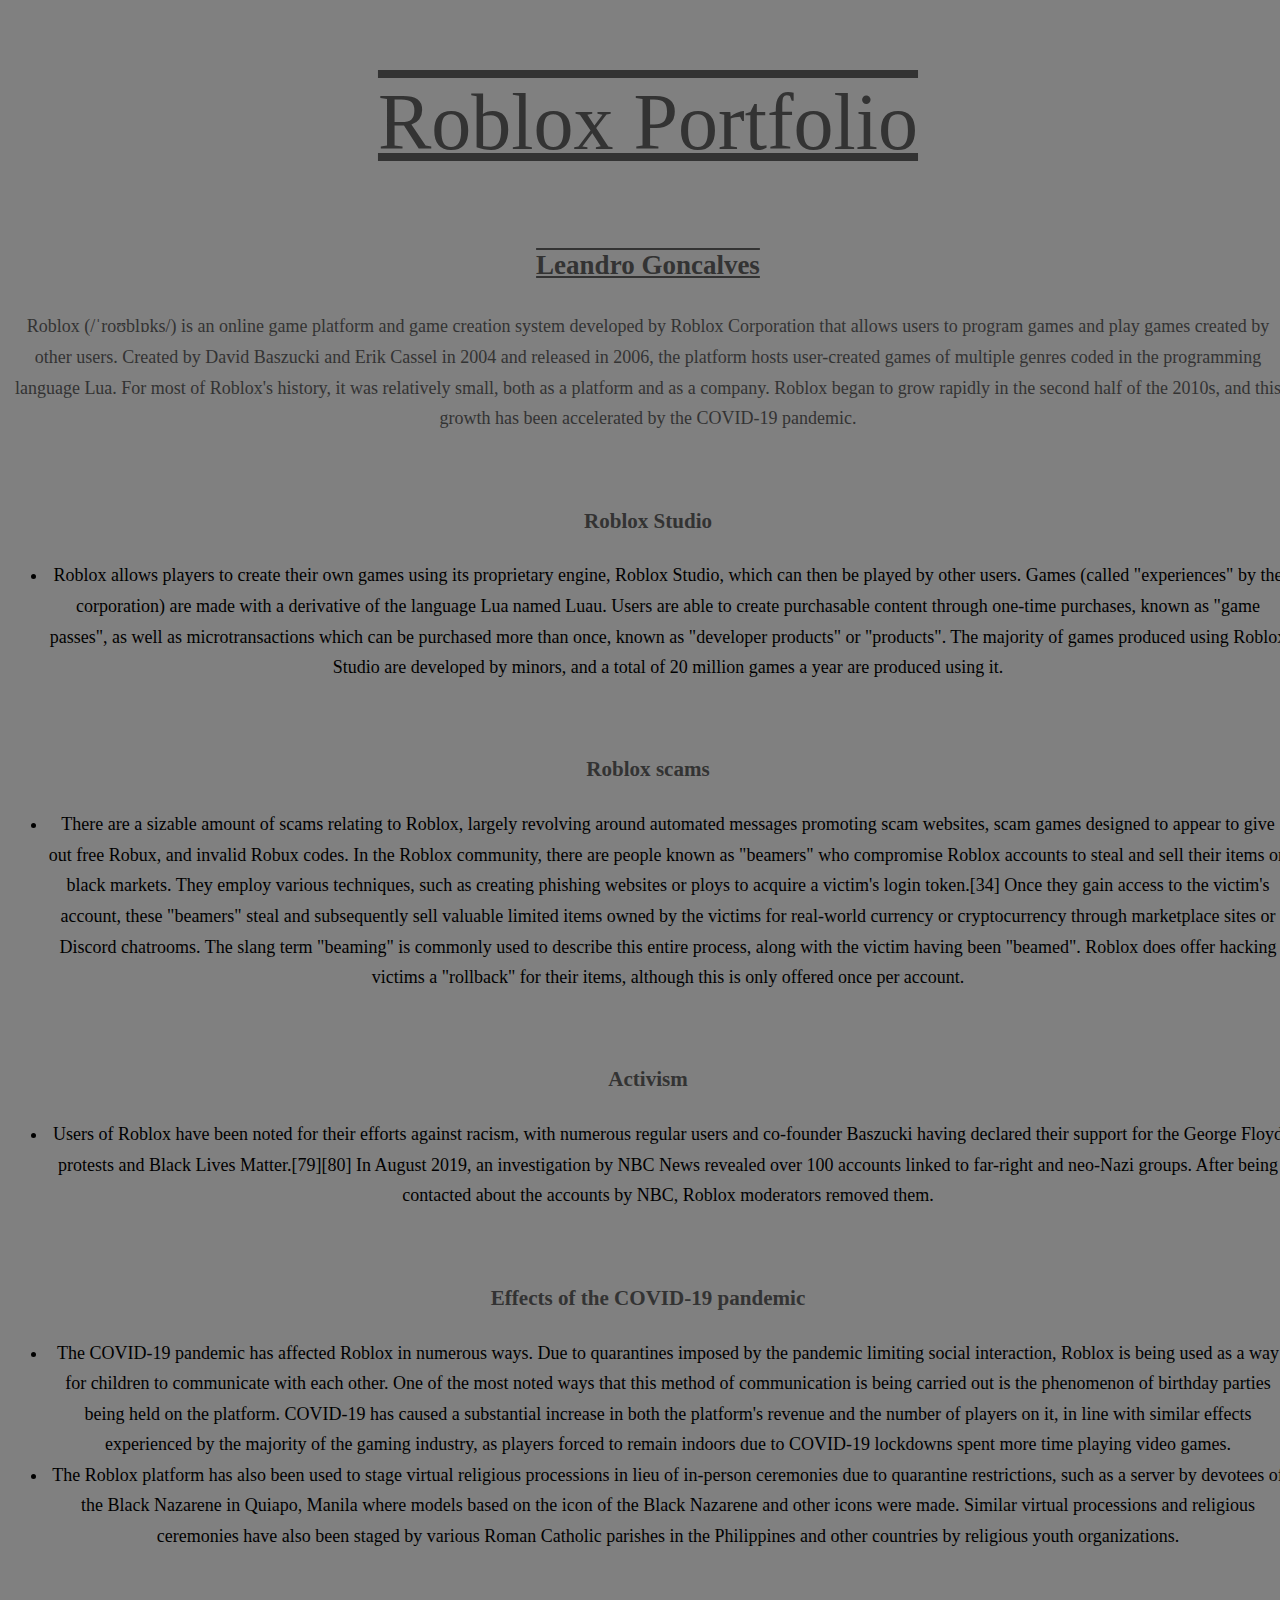
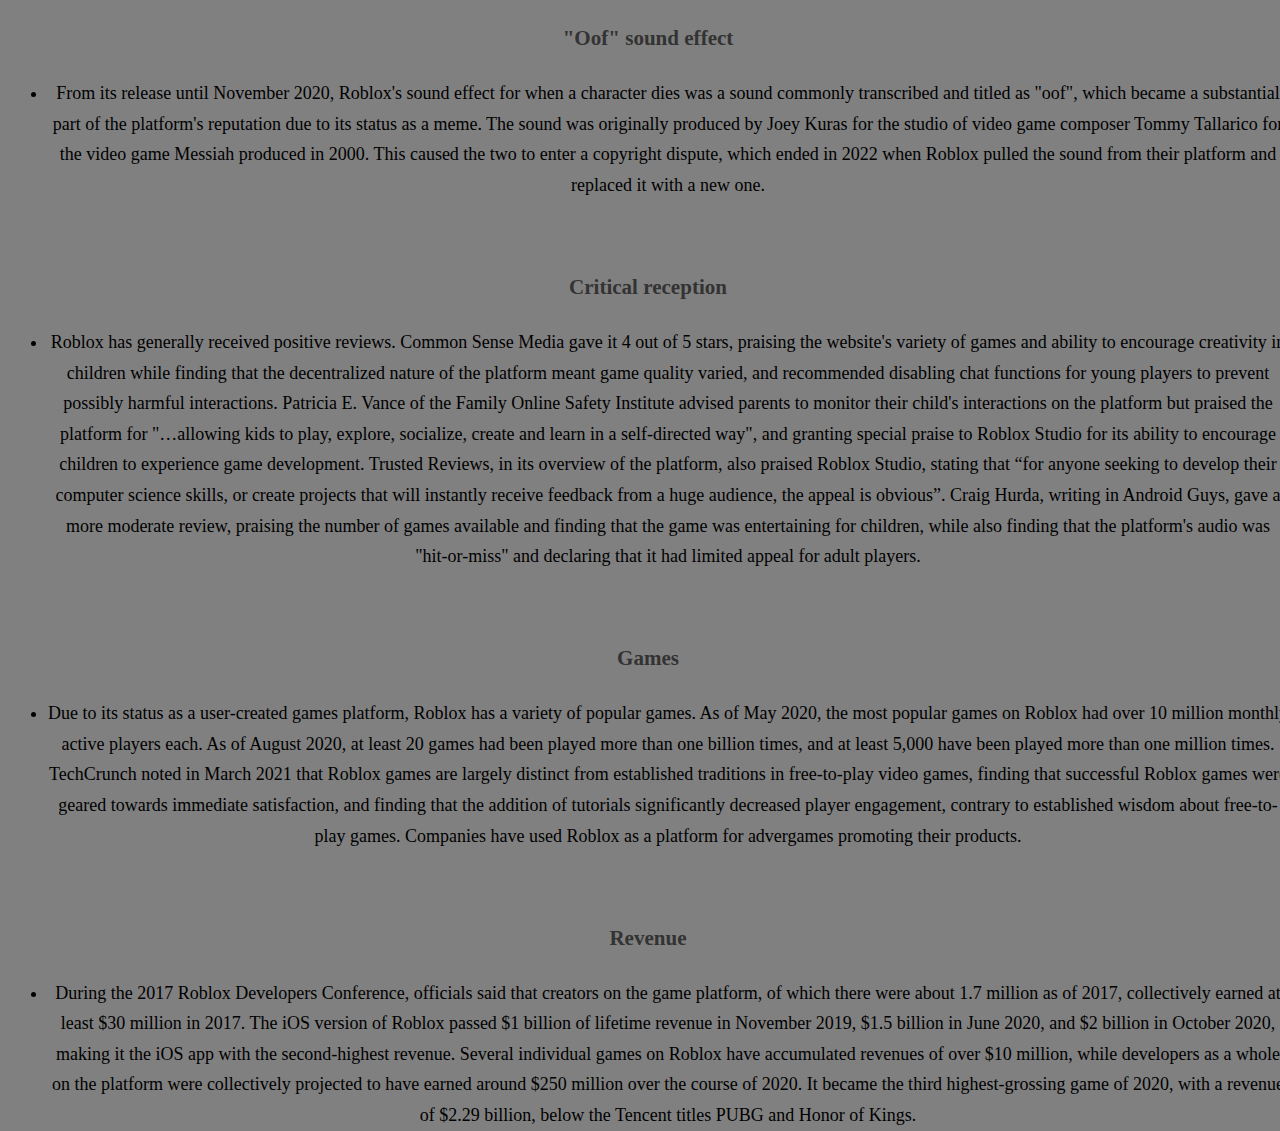
<file: 6.index.html>
<!DOCTYPE html>
<html lang="en">

<head>
    <meta charset="utf-8">
    <meta name="viewport" content="width=device-width">
    <title>replit</title>
    <link href="style.css" rel="stylesheet" type="text/css" />
</head>

<body>
<h1>Roblox Portfolio</h1>
<h2>Leandro Goncalves</h2>
<p>Roblox (/ˈroʊblɒks/) is an online game platform and game creation system developed by Roblox Corporation that allows users to program games and play games created by other users. Created by David Baszucki and Erik Cassel in 2004 and released in 2006, the platform hosts user-created games of multiple genres coded in the programming language Lua. For most of Roblox's history, it was relatively small, both as a platform and as a company. Roblox began to grow rapidly in the second half of the 2010s, and this growth has been accelerated by the COVID-19 pandemic.</p>
<br>
<h3>Roblox Studio</h3>
<ul>
    <li>Roblox allows players to create their own games using its proprietary engine, Roblox Studio, which can then be played by other users. Games (called "experiences" by the corporation) are made with a derivative of the language Lua named Luau. Users are able to create purchasable content through one-time purchases, known as "game passes", as well as microtransactions which can be purchased more than once, known as "developer products" or "products". The majority of games produced using Roblox Studio are developed by minors, and a total of 20 million games a year are produced using it.</li>
</ul>
<br>
<h3>Roblox scams</h3>
<ul>
    <li>There are a sizable amount of scams relating to Roblox, largely revolving around automated messages promoting scam websites, scam games designed to appear to give out free Robux, and invalid Robux codes. In the Roblox community, there are people known as "beamers" who compromise Roblox accounts to steal and sell their items on black markets. They employ various techniques, such as creating phishing websites or ploys to acquire a victim's login token.[34] Once they gain access to the victim's account, these "beamers" steal and subsequently sell valuable limited items owned by the victims for real-world currency or cryptocurrency through marketplace sites or Discord chatrooms. The slang term "beaming" is commonly used to describe this entire process, along with the victim having been "beamed". Roblox does offer hacking victims a "rollback" for their items, although this is only offered once per account.</li>
</ul>
<br>
<h3>Activism</h3>
<ul>
    <li>Users of Roblox have been noted for their efforts against racism, with numerous regular users and co-founder Baszucki having declared their support for the George Floyd protests and Black Lives Matter.[79][80] In August 2019, an investigation by NBC News revealed over 100 accounts linked to far-right and neo-Nazi groups. After being contacted about the accounts by NBC, Roblox moderators removed them.</li>
</ul>
<br>
<h3>Effects of the COVID-19 pandemic</h3>
<ul>
    <li>The COVID-19 pandemic has affected Roblox in numerous ways. Due to quarantines imposed by the pandemic limiting social interaction, Roblox is being used as a way for children to communicate with each other. One of the most noted ways that this method of communication is being carried out is the phenomenon of birthday parties being held on the platform. COVID-19 has caused a substantial increase in both the platform's revenue and the number of players on it, in line with similar effects experienced by the majority of the gaming industry, as players forced to remain indoors due to COVID-19 lockdowns spent more time playing video games.</li>
    <li>The Roblox platform has also been used to stage virtual religious processions in lieu of in-person ceremonies due to quarantine restrictions, such as a server by devotees of the Black Nazarene in Quiapo, Manila where models based on the icon of the Black Nazarene and other icons were made. Similar virtual processions and religious ceremonies have also been staged by various Roman Catholic parishes in the Philippines and other countries by religious youth organizations.</li>
</ul>
<br>
<h3>"Oof" sound effect</h3>
<ul>
    <li>From its release until November 2020, Roblox's sound effect for when a character dies was a sound commonly transcribed and titled as "oof", which became a substantial part of the platform's reputation due to its status as a meme. The sound was originally produced by Joey Kuras for the studio of video game composer Tommy Tallarico for the video game Messiah produced in 2000. This caused the two to enter a copyright dispute, which ended in 2022 when Roblox pulled the sound from their platform and replaced it with a new one.</li>
</ul>
<br>
<h3>Critical reception</h3>
<ul>
    <li>Roblox has generally received positive reviews. Common Sense Media gave it 4 out of 5 stars, praising the website's variety of games and ability to encourage creativity in children while finding that the decentralized nature of the platform meant game quality varied, and recommended disabling chat functions for young players to prevent possibly harmful interactions. Patricia E. Vance of the Family Online Safety Institute advised parents to monitor their child's interactions on the platform but praised the platform for "…allowing kids to play, explore, socialize, create and learn in a self-directed way", and granting special praise to Roblox Studio for its ability to encourage children to experience game development. Trusted Reviews, in its overview of the platform, also praised Roblox Studio, stating that “for anyone seeking to develop their computer science skills, or create projects that will instantly receive feedback from a huge audience, the appeal is obvious”. Craig Hurda, writing in Android Guys, gave a more moderate review, praising the number of games available and finding that the game was entertaining for children, while also finding that the platform's audio was "hit-or-miss" and declaring that it had limited appeal for adult players.</li>
</ul>
<br>
<h3>Games</h3>
<ul>
    <li>Due to its status as a user-created games platform, Roblox has a variety of popular games. As of May 2020, the most popular games on Roblox had over 10 million monthly active players each. As of August 2020, at least 20 games had been played more than one billion times, and at least 5,000 have been played more than one million times. TechCrunch noted in March 2021 that Roblox games are largely distinct from established traditions in free-to-play video games, finding that successful Roblox games were geared towards immediate satisfaction, and finding that the addition of tutorials significantly decreased player engagement, contrary to established wisdom about free-to-play games. Companies have used Roblox as a platform for advergames promoting their products.</li>
</ul>
<br>
<h3>Revenue</h3>
<ul>
    <li>During the 2017 Roblox Developers Conference, officials said that creators on the game platform, of which there were about 1.7 million as of 2017, collectively earned at least $30 million in 2017. The iOS version of Roblox passed $1 billion of lifetime revenue in November 2019, $1.5 billion in June 2020, and $2 billion in October 2020, making it the iOS app with the second-highest revenue. Several individual games on Roblox have accumulated revenues of over $10 million, while developers as a whole on the platform were collectively projected to have earned around $250 million over the course of 2020. It became the third highest-grossing game of 2020, with a revenue of $2.29 billion, below the Tencent titles PUBG and Honor of Kings.</li>
</ul>
</body>

</html>
</file>
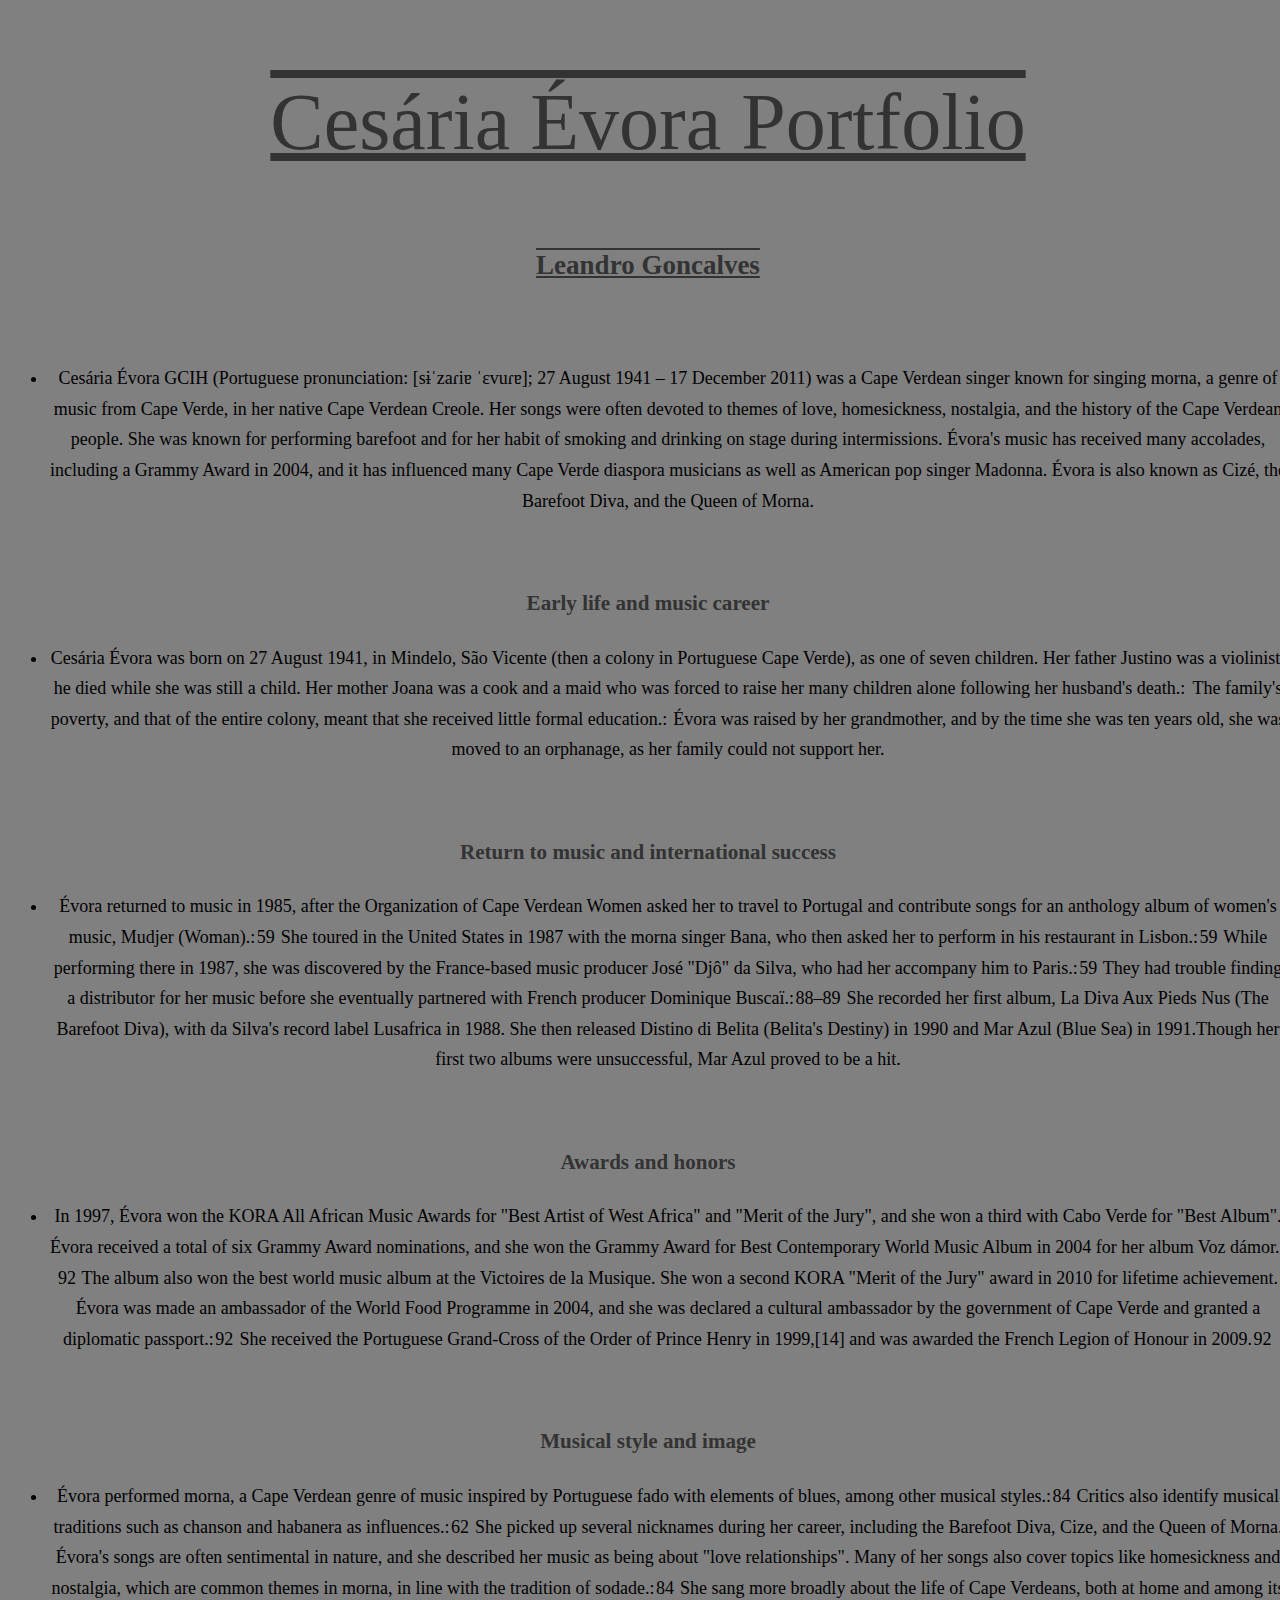
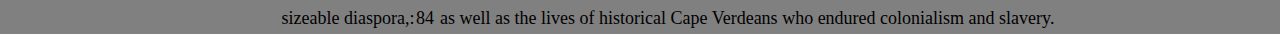
<file: 7.index.html>
<!DOCTYPE html>
<html lang="en">

<head>
    <meta charset="utf-8">
    <meta name="viewport" content="width=device-width">
    <title>replit</title>
    <link href="style.css" rel="stylesheet" type="text/css" />
</head>

<body>
<h1>Cesária Évora Portfolio</h1>
<h2>Leandro Goncalves</h2>
<br>
<h3></h3>
<ul>
    <li>Cesária Évora GCIH (Portuguese pronunciation: [sɨˈzaɾiɐ ˈɛvuɾɐ]; 27 August 1941 – 17 December 2011) was a Cape Verdean singer known for singing morna, a genre of music from Cape Verde, in her native Cape Verdean Creole. Her songs were often devoted to themes of love, homesickness, nostalgia, and the history of the Cape Verdean people. She was known for performing barefoot and for her habit of smoking and drinking on stage during intermissions. Évora's music has received many accolades, including a Grammy Award in 2004, and it has influenced many Cape Verde diaspora musicians as well as American pop singer Madonna. Évora is also known as Cizé, the Barefoot Diva, and the Queen of Morna.</li>
</ul>
<br>
<h3>Early life and music career</h3>
<ul>
    <li>Cesária Évora was born on 27 August 1941, in Mindelo, São Vicente (then a colony in Portuguese Cape Verde), as one of seven children. Her father Justino was a violinist; he died while she was still a child. Her mother Joana was a cook and a maid who was forced to raise her many children alone following her husband's death.:   The family's poverty, and that of the entire colony, meant that she received little formal education.:  Évora was raised by her grandmother, and by the time she was ten years old, she was moved to an orphanage, as her family could not support her.</li>
</ul>
<br>
<h3>Return to music and international success</h3>
<ul>
    <li>Évora returned to music in 1985, after the Organization of Cape Verdean Women asked her to travel to Portugal and contribute songs for an anthology album of women's music, Mudjer (Woman).: 59  She toured in the United States in 1987 with the morna singer Bana, who then asked her to perform in his restaurant in Lisbon.: 59  While performing there in 1987, she was discovered by the France-based music producer José "Djô" da Silva, who had her accompany him to Paris.: 59  They had trouble finding a distributor for her music before she eventually partnered with French producer Dominique Buscaï.: 88–89  She recorded her first album, La Diva Aux Pieds Nus (The Barefoot Diva), with da Silva's record label Lusafrica in 1988. She then released Distino di Belita (Belita's Destiny) in 1990 and Mar Azul (Blue Sea) in 1991.Though her first two albums were unsuccessful, Mar Azul proved to be a hit.</li>
</ul>
<br>
<h3>Awards and honors</h3>
<ul>
    <li>In 1997, Évora won the KORA All African Music Awards for "Best Artist of West Africa" and "Merit of the Jury", and she won a third with Cabo Verde for "Best Album". Évora received a total of six Grammy Award nominations, and she won the Grammy Award for Best Contemporary World Music Album in 2004 for her album Voz dámor.: 92  The album also won the best world music album at the Victoires de la Musique. She won a second KORA "Merit of the Jury" award in 2010 for lifetime achievement. Évora was made an ambassador of the World Food Programme in 2004, and she was declared a cultural ambassador by the government of Cape Verde and granted a diplomatic passport.: 92  She received the Portuguese Grand-Cross of the Order of Prince Henry in 1999,[14] and was awarded the French Legion of Honour in 2009. 92 </li>
</ul>
<br>
<h3>Musical style and image</h3>
<ul>
    <li>Évora performed morna, a Cape Verdean genre of music inspired by Portuguese fado with elements of blues, among other musical styles.: 84  Critics also identify musical traditions such as chanson and habanera as influences.: 62  She picked up several nicknames during her career, including the Barefoot Diva, Cize, and the Queen of Morna. Évora's songs are often sentimental in nature, and she described her music as being about "love relationships". Many of her songs also cover topics like homesickness and nostalgia, which are common themes in morna, in line with the tradition of sodade.: 84  She sang more broadly about the life of Cape Verdeans, both at home and among its sizeable diaspora,: 84  as well as the lives of historical Cape Verdeans who endured colonialism and slavery.</li>
</ul>
</body>

</html>
</file>
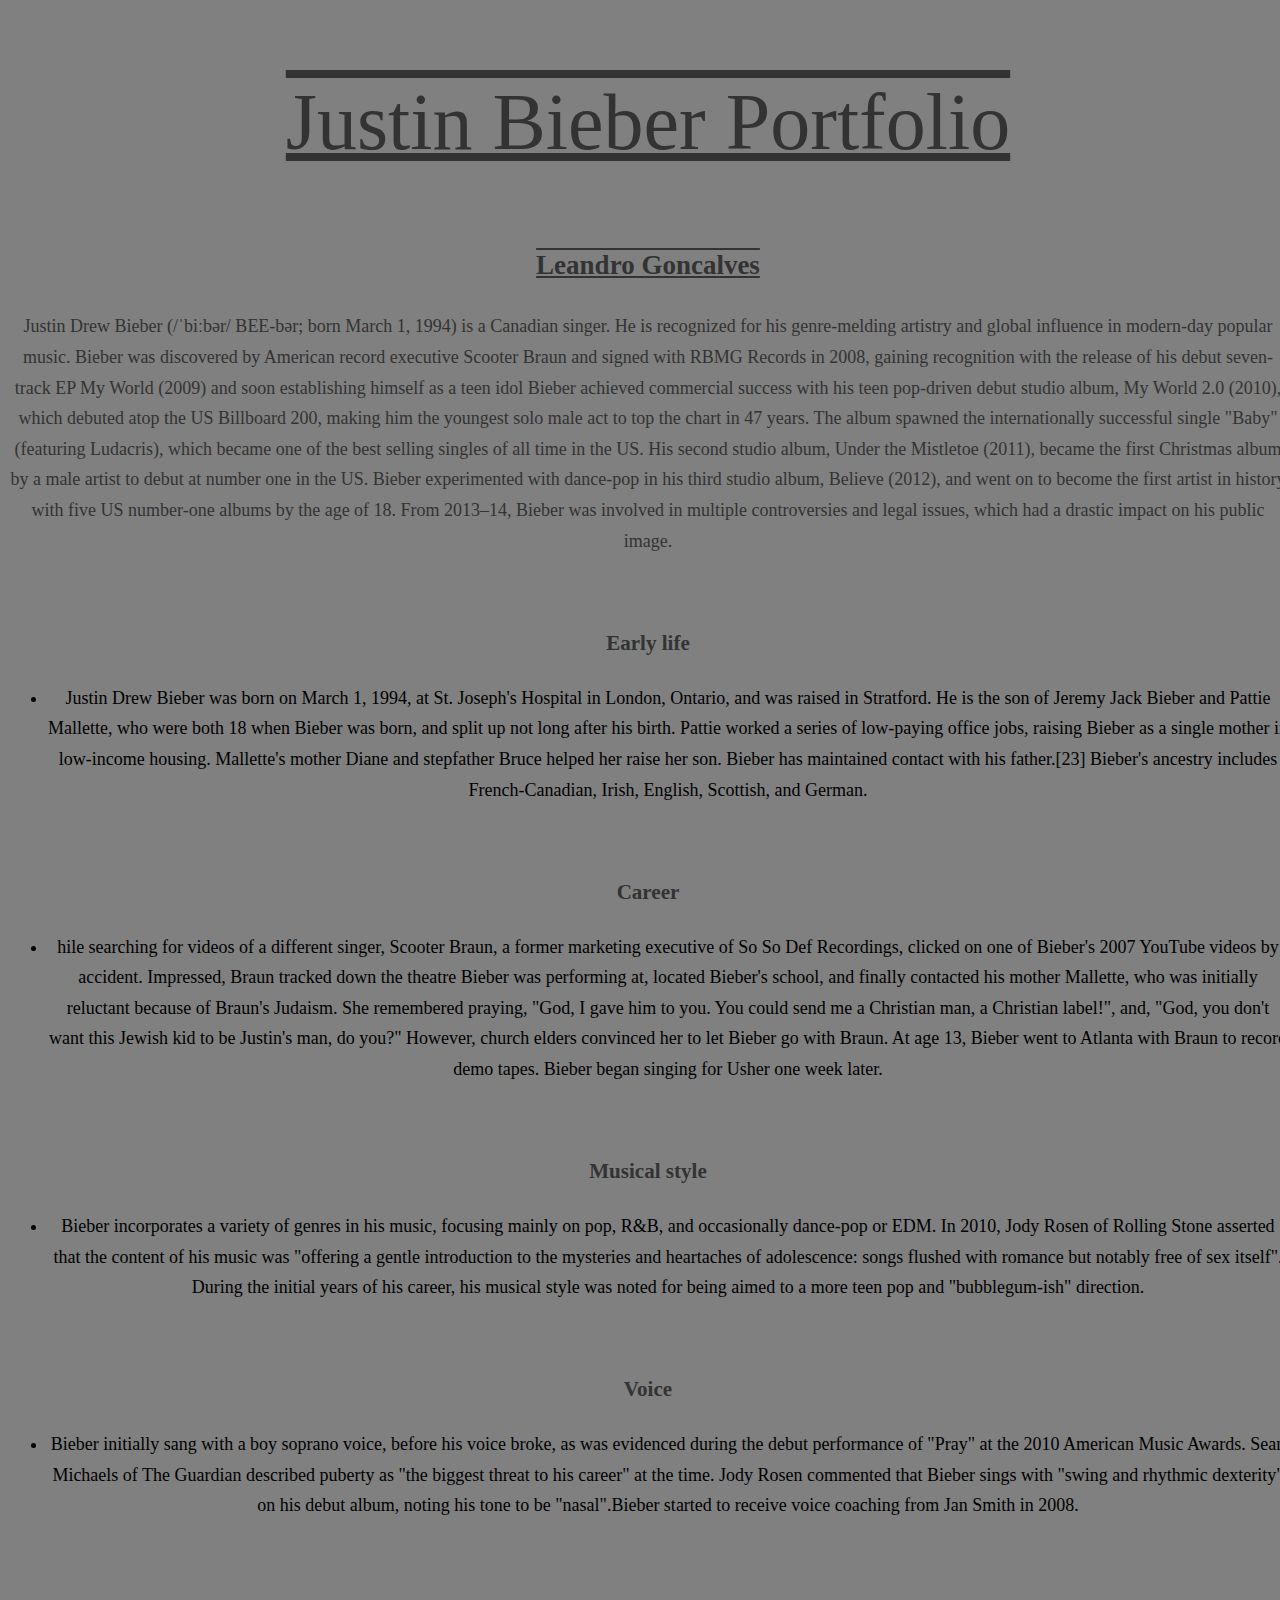
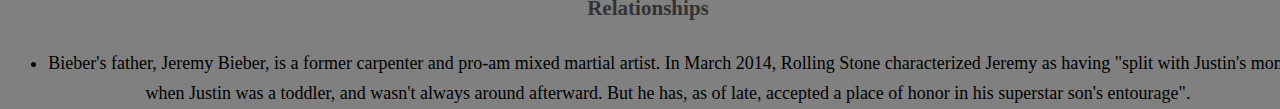
<file: 8.index.html>
<!DOCTYPE html>
<html lang="en">

<head>
    <meta charset="utf-8">
    <meta name="viewport" content="width=device-width">
    <title>replit</title>
    <link href="style.css" rel="stylesheet" type="text/css" />
</head>

<body>
<h1>Justin Bieber Portfolio</h1>
<h2>Leandro Goncalves</h2>
<p>Justin Drew Bieber (/ˈbiːbər/ BEE-bər; born March 1, 1994) is a Canadian singer. He is recognized for his genre-melding artistry and global influence in modern-day popular music. Bieber was discovered by American record executive Scooter Braun and signed with RBMG Records in 2008, gaining recognition with the release of his debut seven-track EP My World (2009) and soon establishing himself as a teen idol Bieber achieved commercial success with his teen pop-driven debut studio album, My World 2.0 (2010), which debuted atop the US Billboard 200, making him the youngest solo male act to top the chart in 47 years. The album spawned the internationally successful single "Baby" (featuring Ludacris), which became one of the best selling singles of all time in the US. His second studio album, Under the Mistletoe (2011), became the first Christmas album by a male artist to debut at number one in the US. Bieber experimented with dance-pop in his third studio album, Believe (2012), and went on to become the first artist in history with five US number-one albums by the age of 18. From 2013–14, Bieber was involved in multiple controversies and legal issues, which had a drastic impact on his public image.</p>
<br>
<h3>Early life</h3>
<ul>
    <li>Justin Drew Bieber was born on March 1, 1994, at St. Joseph's Hospital in London, Ontario, and was raised in Stratford. He is the son of Jeremy Jack Bieber and Pattie Mallette, who were both 18 when Bieber was born, and split up not long after his birth. Pattie worked a series of low-paying office jobs, raising Bieber as a single mother in low-income housing. Mallette's mother Diane and stepfather Bruce helped her raise her son. Bieber has maintained contact with his father.[23] Bieber's ancestry includes French-Canadian, Irish, English, Scottish, and German.</li>
</ul>
<br>
<h3>Career</h3>
<ul>
    <li>hile searching for videos of a different singer, Scooter Braun, a former marketing executive of So So Def Recordings, clicked on one of Bieber's 2007 YouTube videos by accident. Impressed, Braun tracked down the theatre Bieber was performing at, located Bieber's school, and finally contacted his mother Mallette, who was initially reluctant because of Braun's Judaism. She remembered praying, "God, I gave him to you. You could send me a Christian man, a Christian label!", and, "God, you don't want this Jewish kid to be Justin's man, do you?" However, church elders convinced her to let Bieber go with Braun. At age 13, Bieber went to Atlanta with Braun to record demo tapes. Bieber began singing for Usher one week later.</li>
</ul>
<br>
<h3>Musical style</h3>
<ul>
    <li>Bieber incorporates a variety of genres in his music, focusing mainly on pop, R&B, and occasionally dance-pop or EDM. In 2010, Jody Rosen of Rolling Stone asserted that the content of his music was "offering a gentle introduction to the mysteries and heartaches of adolescence: songs flushed with romance but notably free of sex itself". During the initial years of his career, his musical style was noted for being aimed to a more teen pop and "bubblegum-ish" direction.</li>
</ul>
<br>
<h3>Voice</h3>
<ul>
    <li>Bieber initially sang with a boy soprano voice, before his voice broke, as was evidenced during the debut performance of "Pray" at the 2010 American Music Awards. Sean Michaels of The Guardian described puberty as "the biggest threat to his career" at the time. Jody Rosen commented that Bieber sings with "swing and rhythmic dexterity" on his debut album, noting his tone to be "nasal".Bieber started to receive voice coaching from Jan Smith in 2008.</li>
</ul>
<br>
<h3>Relationships</h3>
<ul>
    <li>Bieber's father, Jeremy Bieber, is a former carpenter and pro-am mixed martial artist. In March 2014, Rolling Stone characterized Jeremy as having "split with Justin's mom when Justin was a toddler, and wasn't always around afterward. But he has, as of late, accepted a place of honor in his superstar son's entourage".</li>
</ul>
</body>

</html>
</file>
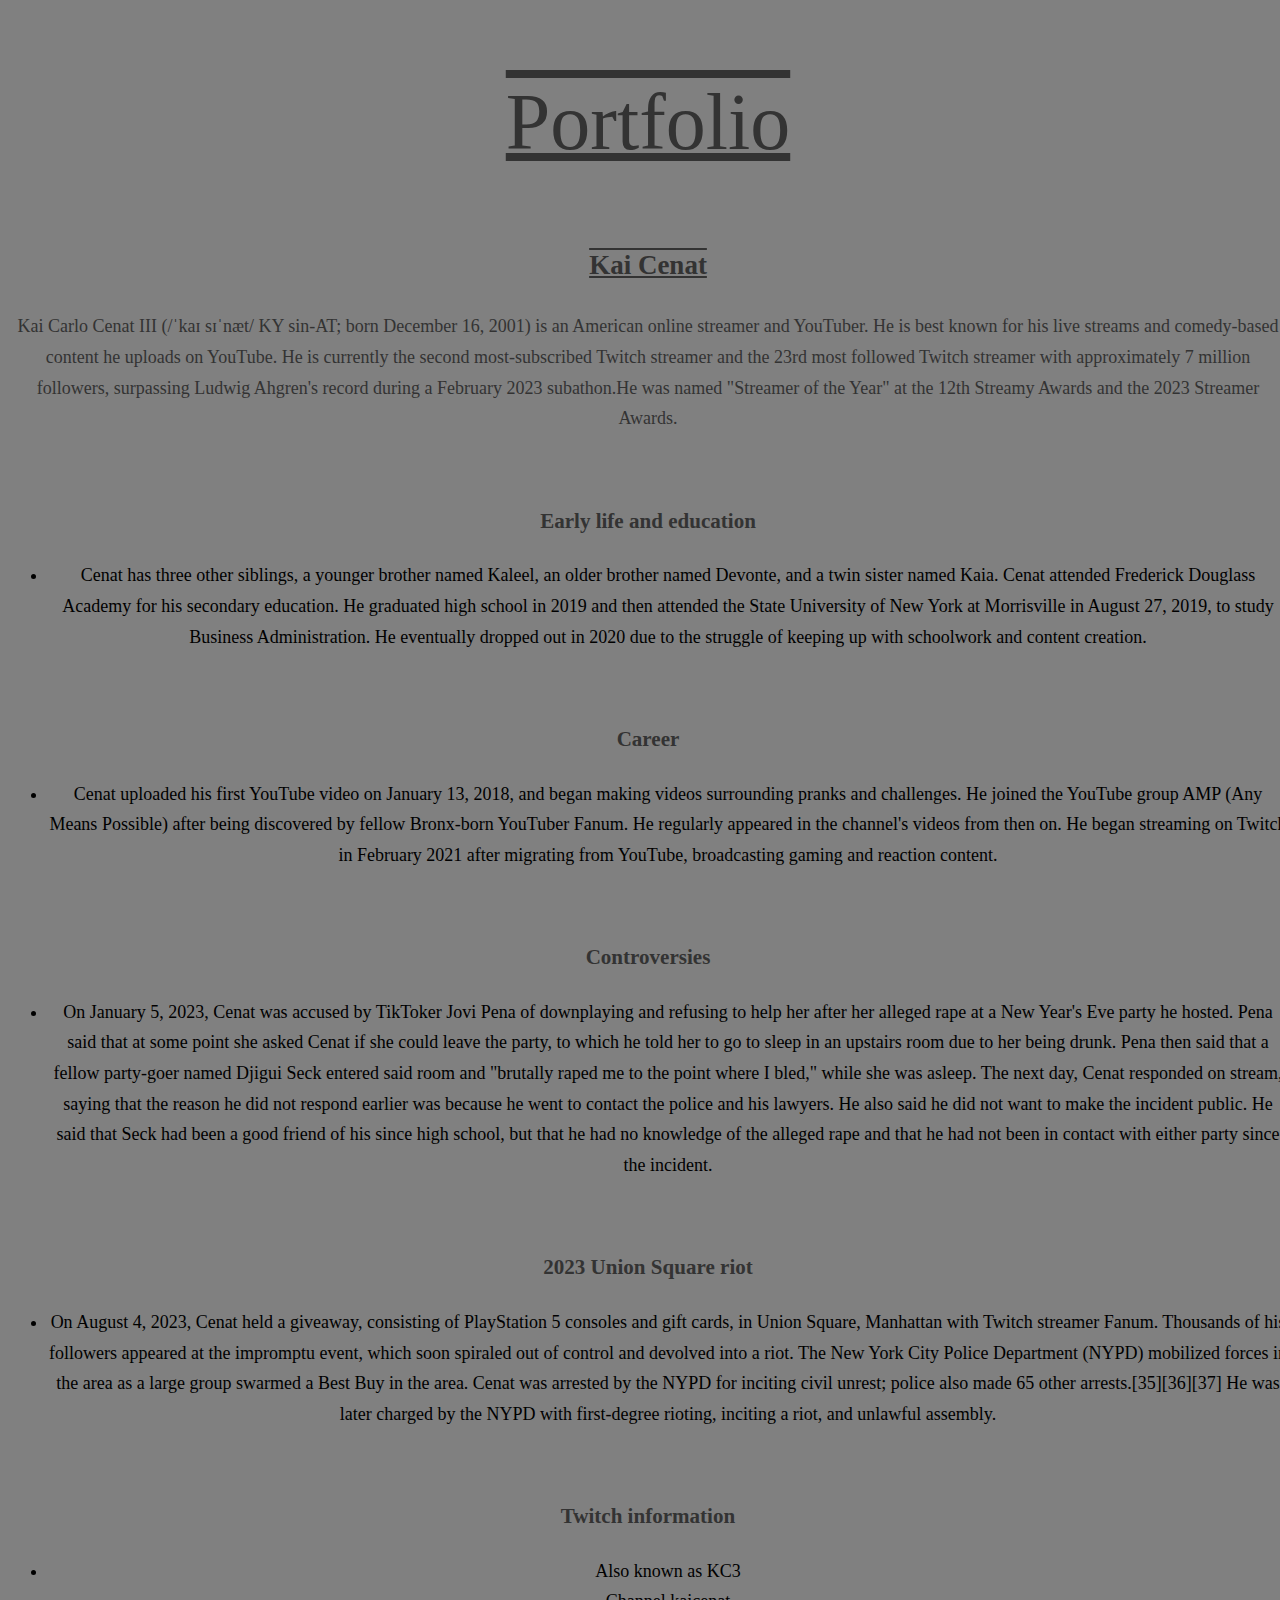
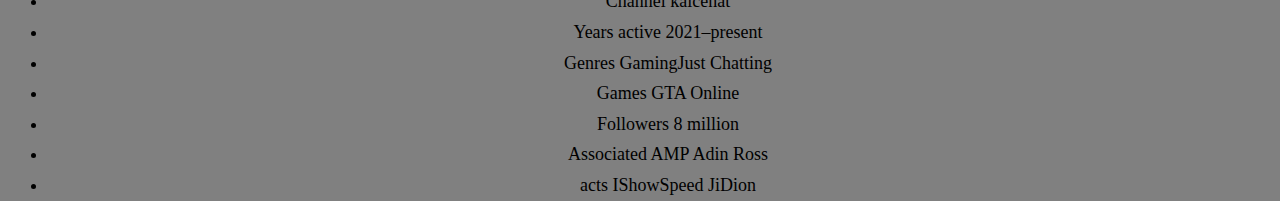
<file: 9.index.html>
<!DOCTYPE html>
<html lang="en">

<head>
    <meta charset="utf-8">
    <meta name="viewport" content="width=device-width">
    <title>replit</title>
    <link href="style.css" rel="stylesheet" type="text/css" />
</head>

<body>
<h1> Portfolio</h1>
<h2>Kai Cenat</h2>
<p>Kai Carlo Cenat III (/ˈkaɪ sɪˈnæt/ KY sin-AT; born December 16, 2001) is an American online streamer and YouTuber. He is best known for his live streams and comedy-based content he uploads on YouTube. He is currently the second most-subscribed Twitch streamer and the 23rd most followed Twitch streamer with approximately 7 million followers, surpassing Ludwig Ahgren's record during a February 2023 subathon.He was named "Streamer of the Year" at the 12th Streamy Awards and the 2023 Streamer Awards.</p>
<br>
<h3>Early life and education</h3>
<ul>
    <li>Cenat has three other siblings, a younger brother named Kaleel, an older brother named Devonte, and a twin sister named Kaia. Cenat attended Frederick Douglass Academy for his secondary education. He graduated high school in 2019 and then attended the State University of New York at Morrisville in August 27, 2019, to study Business Administration. He eventually dropped out in 2020 due to the struggle of keeping up with schoolwork and content creation.</li>
</ul>
<br>
<h3>Career</h3>
<ul>
    <li>Cenat uploaded his first YouTube video on January 13, 2018, and began making videos surrounding pranks and challenges. He joined the YouTube group AMP (Any Means Possible) after being discovered by fellow Bronx-born YouTuber Fanum. He regularly appeared in the channel's videos from then on. He began streaming on Twitch in February 2021 after migrating from YouTube, broadcasting gaming and reaction content.</li>
</ul>
<br>
<h3>Controversies</h3>
<ul>
    <li>On January 5, 2023, Cenat was accused by TikToker Jovi Pena of downplaying and refusing to help her after her alleged rape at a New Year's Eve party he hosted. Pena said that at some point she asked Cenat if she could leave the party, to which he told her to go to sleep in an upstairs room due to her being drunk. Pena then said that a fellow party-goer named Djigui Seck entered said room and "brutally raped me to the point where I bled," while she was asleep. The next day, Cenat responded on stream, saying that the reason he did not respond earlier was because he went to contact the police and his lawyers. He also said he did not want to make the incident public. He said that Seck had been a good friend of his since high school, but that he had no knowledge of the alleged rape and that he had not been in contact with either party since the incident.</li>
</ul>
<br>
<h3>2023 Union Square riot</h3>
<ul>
    <li>On August 4, 2023, Cenat held a giveaway, consisting of PlayStation 5 consoles and gift cards, in Union Square, Manhattan with Twitch streamer Fanum. Thousands of his followers appeared at the impromptu event, which soon spiraled out of control and devolved into a riot. The New York City Police Department (NYPD) mobilized forces in the area as a large group swarmed a Best Buy in the area. Cenat was arrested by the NYPD for inciting civil unrest; police also made 65 other arrests.[35][36][37] He was later charged by the NYPD with first-degree rioting, inciting a riot, and unlawful assembly.</li>
</ul>
<br>
<h3>Twitch information</h3>
<ul>
    <li>Also known as	KC3</li>
    <li>Channel	kaicenat</li>
    <li>Years active	2021–present</li>
    <li>Genres GamingJust Chatting</li>
    <li>Games	GTA Online</li>
    <li>Followers	8 million</li>
    <li>Associated AMP Adin Ross</li>
    <li>acts IShowSpeed JiDion</li>
</ul>
</body>

</html>
</file>
<file: style.css>
body {
    font-family: Georgia, 'Times New Roman', Times, serif;
    font-size: 1.125rem;
    font-weight: 400;
    font-style: normal;
    color: #333;
    line-height: 1.7;
    text-align: center;
}
li{
    color: black;
}
h1{
    text-decoration: underline overline;
    font-weight: 400;
    font-size: 5rem;
}
ul{
    color:black;
}
body{
    background:gray;
    height: 80px;
    width: 100%;
}
h2{
    text-decoration: underline overline;
}
</file>
